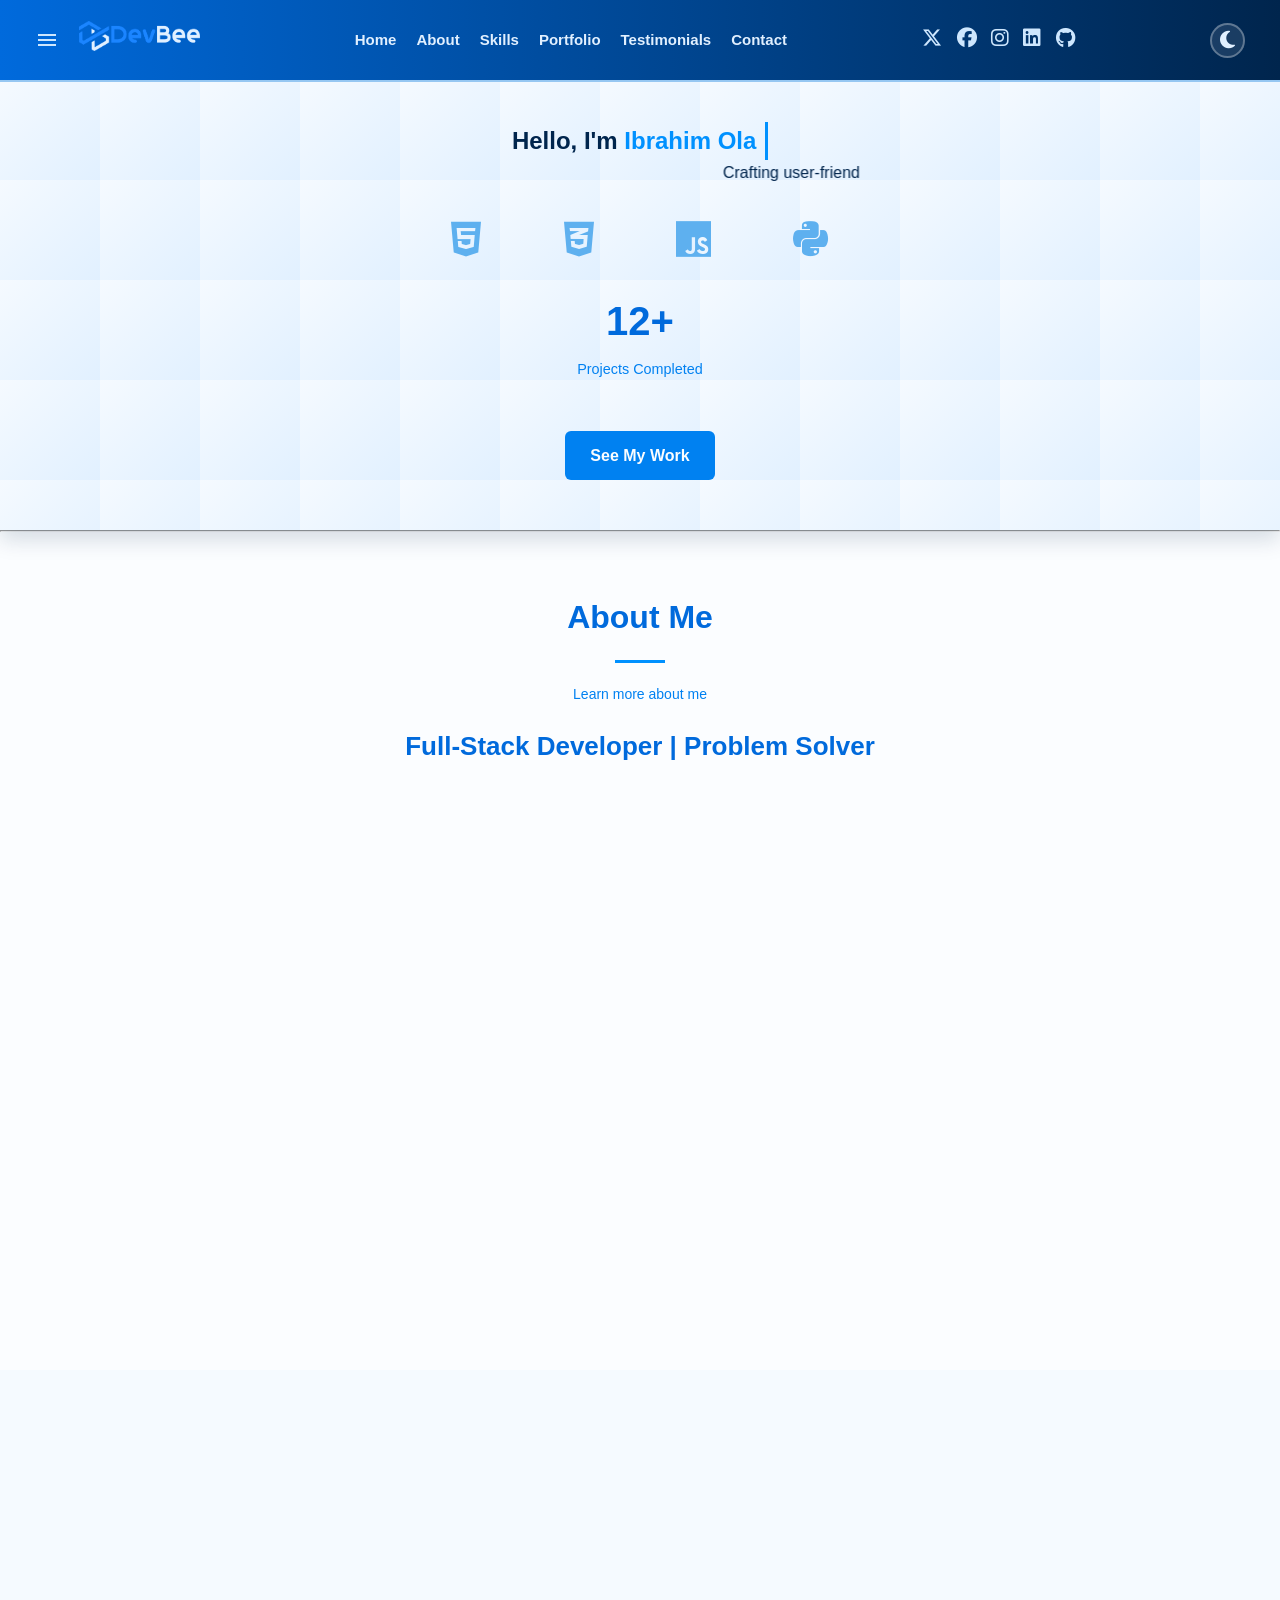
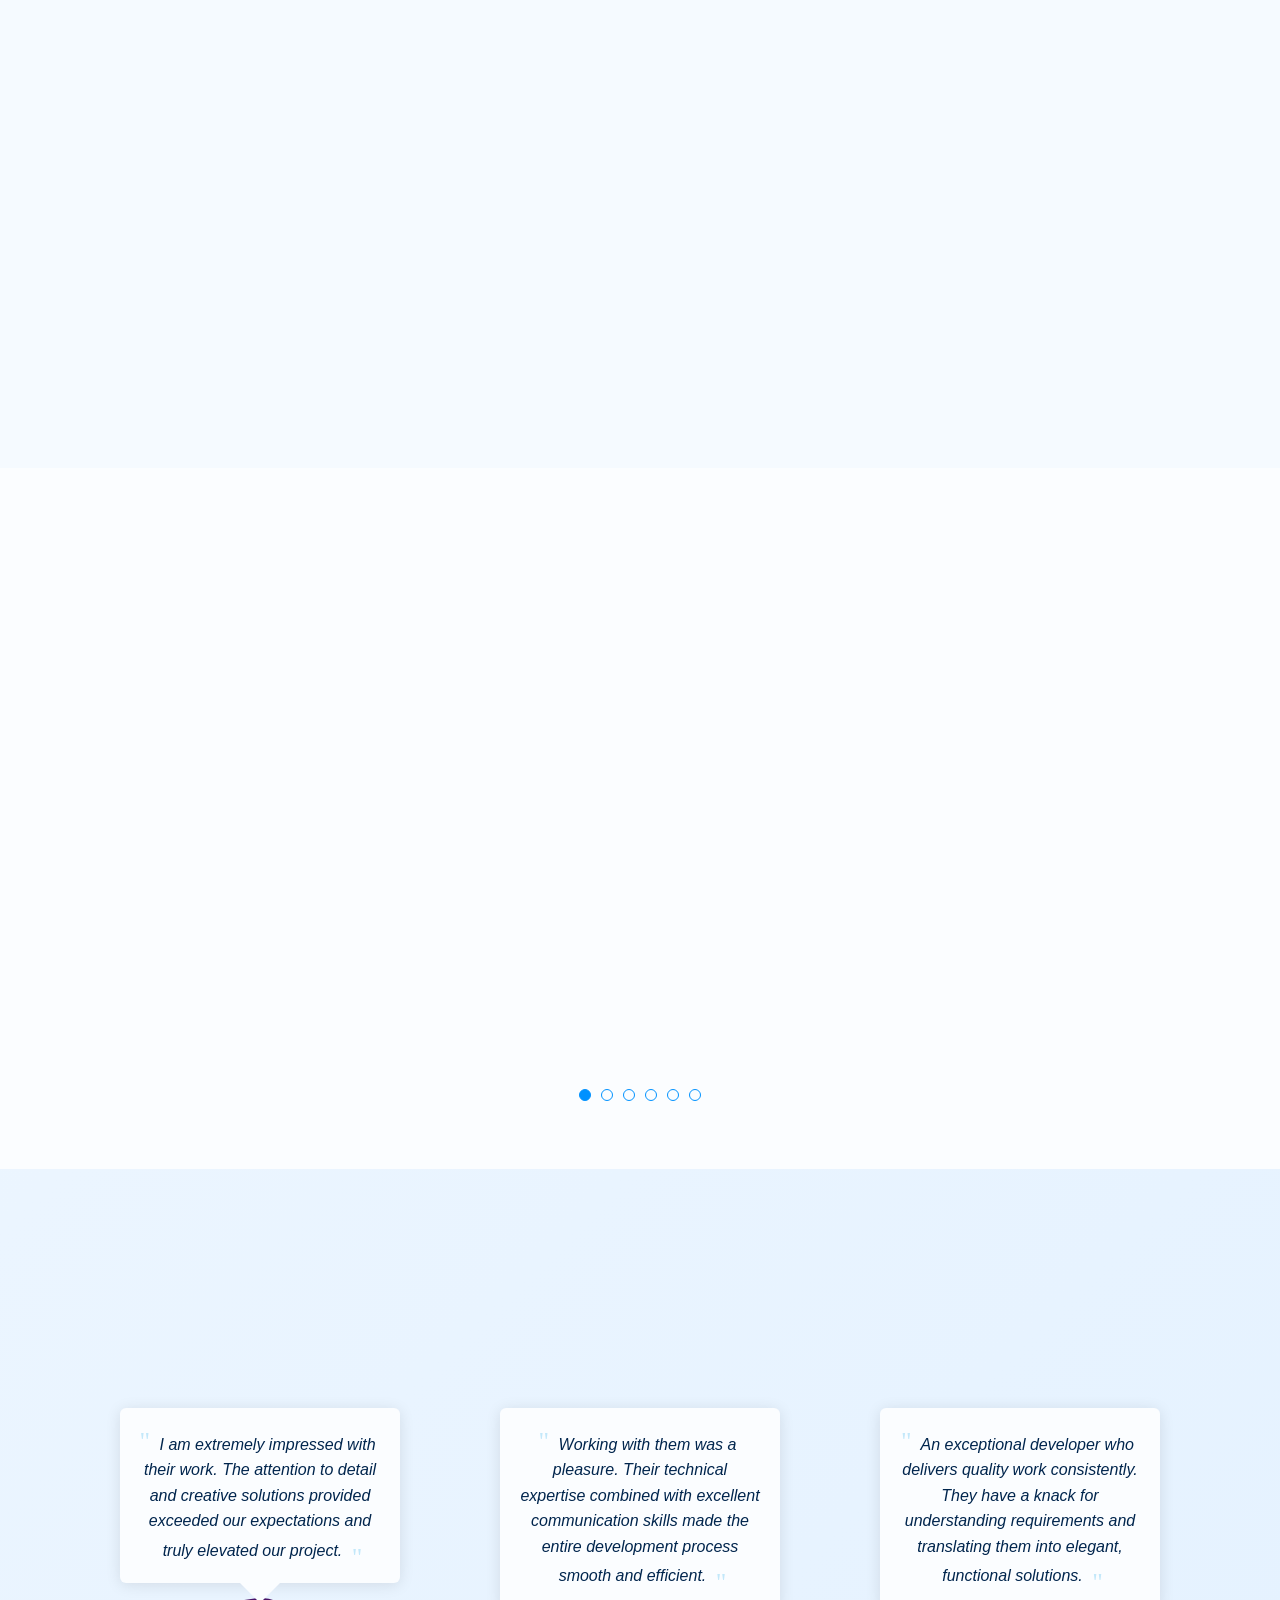
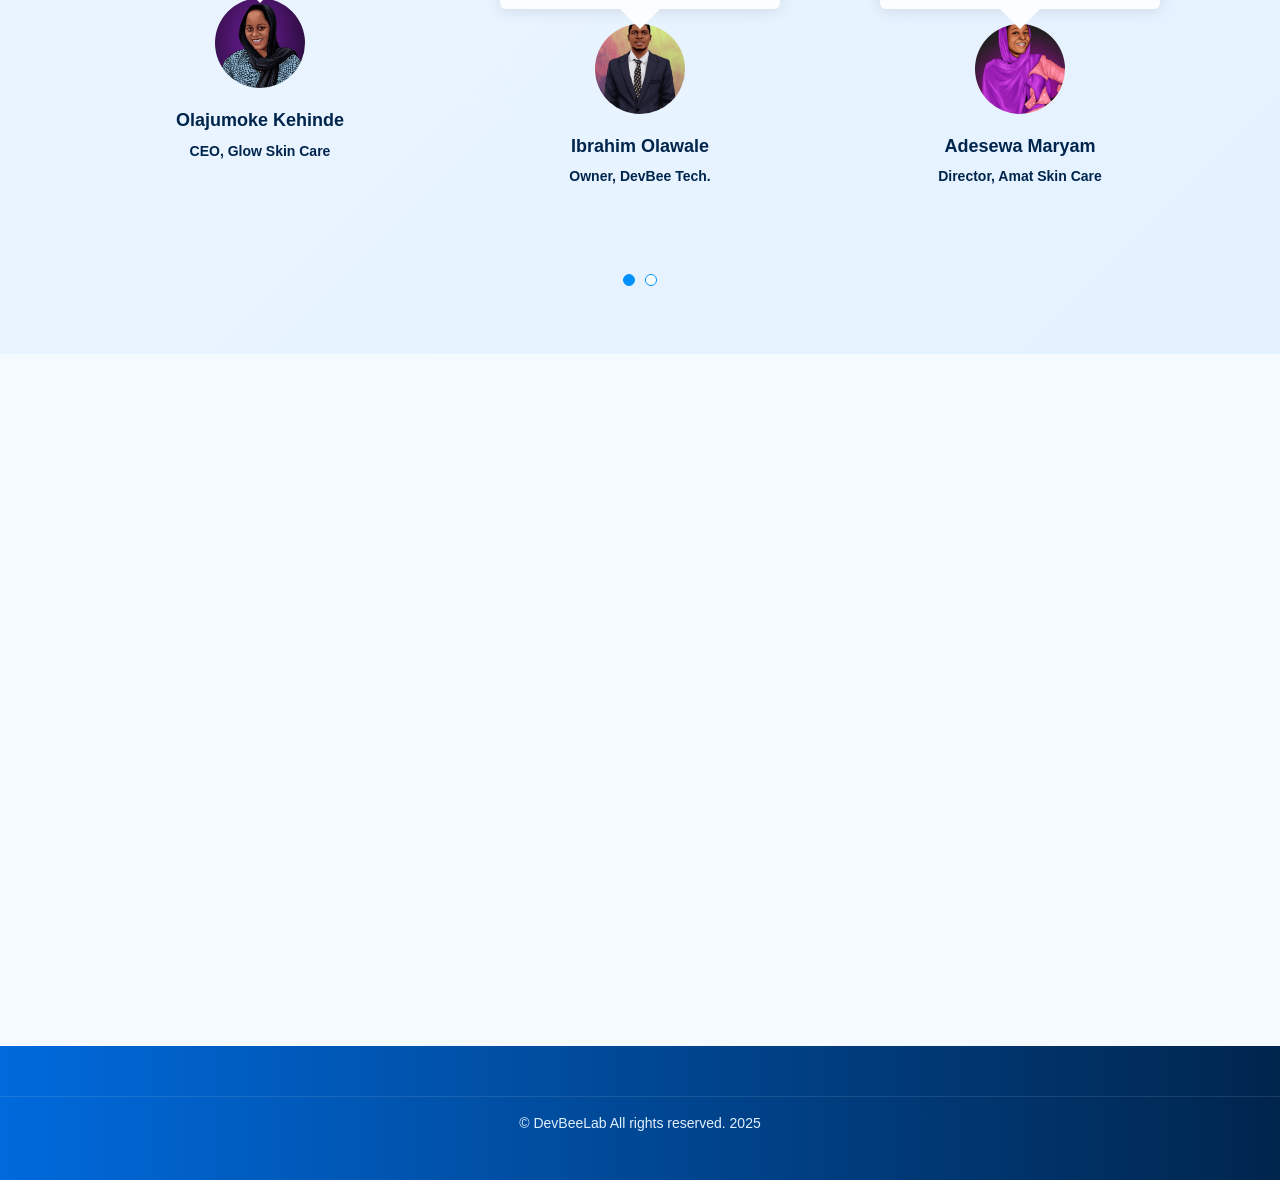
<file: index.html>
<!doctype html>
<html lang="en">
  <head>
    <title>DevBee Portfolio</title>
    <link
      rel="icon"
      type="image/png"
      href="assets/DevBee Logo.png"
      sizes="32x32"
    />
    <link
      rel="stylesheet"
      href="https://cdnjs.cloudflare.com/ajax/libs/font-awesome/6.5.1/css/all.min.css"
    />
    <link
      rel="canonical"
      href="https://devbeelab.github.io/DevBee-Portfolio/"
    />

    <meta http-equiv="Content-Type" content="text/html;charset=UTF-8" />
    <meta name="viewport" content="width=device-width, initial-scale=1.0" />
    <meta
      name="description"
      content="Ganiyu Ibrahim Olawale (DevBeeLab) - Portfolio. showcasing skills in HTML, CSS, JavaScript, Django, and Git."
    />
    <meta
      property="og:title"
      content="Ganiyu Ibrahim Olawale (DevBeeLab) - Portfolio"
    />
    <meta
      property="og:description"
      content="Ganiyu Ibrahim Olawale (DevBeeLab) - Full-Stack Developer specializing in responsive and interactive web experiences."
    />
    <meta property="og:type" content="website" />
    <meta
      property="og:image"
      content="https://devbeelab.github.io/DevBee-Portfolio/assets/profile.png"
    />
    <meta property="og:image:width" content="1200" />
    <meta property="og:image:height" content="630" />
    <meta
      property="og:url"
      content="https://devbeelab.github.io/DevBee-Portfolio/"
    />

    <link rel="stylesheet" href="styles/main.css" />
  </head>
  <body>
    <header>
      <nav>
        <div class="container">
          <span class="hamlogo">
            <button
              type="button"
              class="menu-button"
              id="menu-open-btn"
              aria-label="Open Menu"
            >
              <svg
                xmlns="http://www.w3.org/2000/svg"
                height="24"
                viewBox="0 -960 960 960"
                width="24"
              >
                <path
                  d="M120-240v-80h720v80H120Zm0-200v-80h720v80H120Zm0-200v-80h720v80H120Z"
                  fill="#cee7fe"
                />
              </svg>
            </button>

            <a href="index.html">
              <img
                src="assets/DevBee Logo 1.png"
                alt="DevBee Logo"
                class="logo-img"
              />
            </a>
          </span>

          <ul class="nav-links">
            <li class="hideOnMobile"><a href="#home">Home</a></li>
            <li class="hideOnMobile"><a href="#about">About</a></li>
            <li class="hideOnMobile"><a href="#skills">Skills</a></li>
            <li class="hideOnMobile"><a href="#portfolio">Portfolio</a></li>
            <li class="hideOnMobile">
              <a href="#testimonials">Testimonials</a>
            </li>
            <li class="hideOnMobile"><a href="#contact">Contact</a></li>
          </ul>

          <div class="nav-social">
            <a href="#" class="social-icon" aria-label="X (formerly Twitter)"
              ><i class="fa-brands fa-x-twitter"></i
            ></a>
            <a href="#" class="social-icon" aria-label="Facebook"
              ><i class="fab fa-facebook"></i
            ></a>
            <a href="#" class="social-icon" aria-label="Instagram"
              ><i class="fab fa-instagram"></i
            ></a>
            <a
              href="https://www.linkedin.com/in/ganiyu-ibrahim-99a439bb"
              target="_blank"
              class="social-icon"
              aria-label="LinkedIn"
              ><i class="fab fa-linkedin"></i
            ></a>
            <a
              href="https://github.com/DevBeeLab"
              class="social-icon"
              aria-label="GitHub"
              ><i class="fab fa-github"></i
            ></a>
          </div>
          <button
            class="theme-toggle"
            id="themeToggle"
            aria-label="Toggle dark/light mode"
          >
            <i class="fas fa-moon" style="color: var(--blue4)"></i>
          </button>
        </div>
        <ul class="sidebar" data-animation="slideRight">
          <li class="sidebar-close-item">
            <button
              type="button"
              id="menu-close-btn"
              class="menu-button-close"
              aria-label="Close Menu"
            >
              <svg
                xmlns="http://www.w3.org/2000/svg"
                height="24"
                viewBox="0 -960 960 960"
                width="24"
              >
                <path
                  d="m256-200-56-56 224-224-224-224 56-56 224 224 224-224 56 56-224 224 224 224-56 56-224-224-224 224Z"
                  fill="#cee7fe"
                />
              </svg>
            </button>
          </li>
          <a href="index.html">
            <img
              src="assets/DevBee Logo 1.png"
              alt="DevBee Logo"
              class="logo-img"
            />
          </a>
          <li class="sidebar-link">
            <a href="#home"
              ><i
                class="fa fa-home"
                style="color: #cee7fe; margin-right: 5px"
              ></i
              >Home</a
            >
          </li>
          <li class="sidebar-link">
            <a href="#about"
              ><i
                class="fa fa-user"
                style="color: #cee7fe; margin-right: 5px"
              ></i
              >About</a
            >
          </li>
          <li class="sidebar-link">
            <a href="#skills"
              ><i
                class="fa fa-code"
                style="color: #cee7fe; margin-right: 5px"
              ></i
              >Skills</a
            >
          </li>
          <li class="sidebar-link">
            <a href="#portfolio"
              ><i
                class="fa fa-briefcase"
                style="color: #cee7fe; margin-right: 5px"
              ></i
              >Portfolio</a
            >
          </li>
          <li class="sidebar-link">
            <a href="#testimonials"
              ><i
                class="fa fa-comment"
                style="color: #cee7fe; margin-right: 5px"
              ></i
              >Testimonials</a
            >
          </li>
          <li class="sidebar-link">
            <a href="#contact"
              ><i
                class="fa fa-envelope"
                style="color: #cee7fe; margin-right: 5px"
              ></i
              >Contact</a
            >
          </li>
        </ul>
      </nav>
    </header>
    <main id="home">
      <section class="hero">
        <div class="particles">
          <!-- Add 10-15 of these with different positions/sizes -->
          <div class="particle" style="--size: 3px; --x: 10%; --y: 30%"></div>
          <div class="particle" style="--size: 2px; --x: 80%; --y: 20%"></div>
          <!-- Add more particles... -->
        </div>

        <div class="intro-text">
          <h1 class="hello-text">
            Hello, I'm
            <span class="typed-text"></span>
            <span class="cursor">&nbsp;</span>
          </h1>
          <p>
            <marquee behavior="" direction="">
              Crafting user-friendly and visually appealing web experiences.
            </marquee>
          </p>

          <div class="tech-stack">
            <i class="fab fa-html5" data-tooltip="HTML5"></i>
            <i class="fab fa-css3-alt" data-tooltip="CSS3"></i>
            <i class="fab fa-js" data-tooltip="JavaScript"></i>
            <!-- <i class="fab fa-react" data-tooltip="React"></i> -->
            <i class="fab fa-python" data-tooltip="Django"></i>
            <!-- Add more icons -->
          </div>

          <div class="stats">
            <div class="stat">
              <span class="counter" data-target="12">0</span>
              <p>Projects Completed</p>
            </div>
          </div>

          <div class="cta-container">
            <a href="#portfolio" class="cta-button">See My Work</a>
          </div>
        </div>
      </section>

      <hr />

      <!-- About Section  -->
      <section id="about" class="about-section">
        <div class="section-title" data-animation="slideUp">
          <h2>About Me</h2>
          <p>Learn more about me</p>
          <h3>Full-Stack Developer | Problem Solver</h3>
        </div>

        <div class="about-container" data-animation="fadeIn">
          <p class="about-text">
            I'm a developer based in Oyo, Nigeria, building real-world web
            applications with HTML, CSS, JavaScript, Django, and Git. I hold
            FreeCodeCamp certifications in Responsive Web Design and JavaScript
            Algorithms & Data Structures, and my projects range from utility
            tools and landing page redesigns to Checkam — a full-stack personal
            finance tracker built for Nigerian users. I'm available for
            freelance work and actively growing toward a full-time software
            development role.
          </p>
          <div class="about-img" data-animation="slideRight">
            <img
              src="assets/profile.png"
              alt="DevBee Profile Picture"
              class="profile-picture"
            />
          </div>

          <div class="about-content" data-animation="slideLeft">
            <div class="about-info">
              <div class="about-info-item">
                <i class="fas fa-chevron-right"></i>
                <strong>Website:</strong>
                <span>devbeelab.vercel.app</span>
              </div>
              <div class="about-info-item">
                <i class="fas fa-chevron-right"></i>
                <strong>Phone:</strong>
                <span
                  ><a href="tel:+2348104202956" class="about-link"
                    >+234 810 420 2956</a
                  ></span
                >
              </div>
              <div class="about-info-item">
                <i class="fas fa-chevron-right"></i>
                <strong>City:</strong> <span>Oyo, Nigeria</span>
              </div>
              <div class="about-info-item">
                <i class="fas fa-chevron-right"></i>
                <strong>Email:</strong>
                <span
                  ><a href="mailto:Walexson@gmail.com" class="about-link"
                    >Walexson@gmail.com</a
                  ></span
                >
              </div>
              <div class="about-info-item">
                <i class="fas fa-chevron-right"></i>
                <strong>Freelance:</strong> <span>Available</span>
              </div>
            </div>
          </div>
        </div>
      </section>

      <!-- Skills Section  -->
      <section id="skills" class="skills-section">
        <div class="section-title" data-animation="slideUp">
          <h2>Skills</h2>
          <p>My Technical Expertise</p>
        </div>

        <div class="skills-container" data-animation="fadeIn">
          <div class="skills-content" data-animation="fadeIn">
            <p>
              I build responsive, full-stack web applications using HTML, CSS,
              JavaScript, Django, and Git — comfortable on both sides of the
              stack, from designing interfaces that work on any screen to
              building backends that handle real users and real data.
            </p>
          </div>

          <div class="skills-list" data-animation="slideUp">
            <div class="skill-item">
              <div class="skill-name">
                <i class="fab fa-html5"></i>
                <span>HTML</span>
                <span class="skill-percentage">95%</span>
              </div>
              <div class="skill-bar">
                <div class="skill-progress" style="width: 95%"></div>
              </div>
            </div>

            <div class="skill-item">
              <div class="skill-name">
                <i class="fab fa-css3-alt"></i>
                <span>CSS</span>
                <span class="skill-percentage">90%</span>
              </div>
              <div class="skill-bar">
                <div class="skill-progress" style="width: 90%"></div>
              </div>
            </div>

            <div class="skill-item">
              <div class="skill-name">
                <i class="fab fa-js-square"></i>
                <span>JavaScript</span>
                <span class="skill-percentage">90%</span>
              </div>
              <div class="skill-bar">
                <div class="skill-progress" style="width: 90%"></div>
              </div>
            </div>

            <div class="skill-item">
              <div class="skill-name">
                <i class="fab fa-react"></i>
                <span>React</span>
                <span class="skill-percentage">60%</span>
              </div>
              <div class="skill-bar">
                <div class="skill-progress" style="width: 60%"></div>
              </div>
            </div>

            <div class="skill-item">
              <div class="skill-name">
                <i class="fab fa-python"></i>
                <span>Django</span>
                <span class="skill-percentage">60%</span>
              </div>
              <div class="skill-bar">
                <div class="skill-progress" style="width: 60%"></div>
              </div>
            </div>
          </div>
        </div>
      </section>

      <!-- Portfolio Section -->
      <section id="portfolio" class="portfolio-section">
        <div class="portfolio-container">
          <div class="section-title" data-animation="slideUp">
            <h2>Portfolio</h2>
            <p>My Recent Work</p>
          </div>

          <div
            class="portfolio-carousel swiper"
            data-aos="fade-up"
            data-aos-delay="100"
          >
            <div class="swiper-wrapper">
              <div class="swiper-slide">
                <div class="portfolio-item" data-animation="fadeIn">
                  <div class="portfolio-img-container">
                    <a
                      href="https://devbee-checkam.onrender.com/"
                      target="_self"
                    >
                      <img
                        class="project-img"
                        src="assets/DevBee Checkam.png"
                        alt="DevBee Checkam"
                      />
                      <div class="project-overlay">
                        <div class="project-description">
                          <h3>DevBee Checkam</h3>
                          <p class="project-description-text">
                            A personal finance tracker built for Nigerian users.
                            Log income and expenses, set category budgets,
                            visualise your spending with charts, and export your
                            transaction history — all backed by a secure
                            multi-user Django backend.
                          </p>
                        </div>
                      </div>
                    </a>
                  </div>
                </div>
              </div>
              <div class="swiper-slide">
                <div class="portfolio-item" data-animation="fadeIn">
                  <div class="portfolio-img-container">
                    <a
                      href="https://DevBeeLab.github.io/fss-oyo-redesign/#"
                      target="_blank"
                    >
                      <img
                        class="project-img"
                        src="assets/fss-oyo.png"
                        alt="Federal School of Surveying, Oyo"
                      />
                      <div class="project-overlay">
                        <div class="project-description">
                          <h3>Federal School of Surveying, Oyo</h3>
                          <p class="project-description-text">
                            A responsive landing page for FSS Oyo, featuring
                            academic programs, admissions info, and event
                            updates.
                          </p>
                        </div>
                      </div>
                    </a>
                  </div>
                </div>
              </div>
              <div class="swiper-slide">
                <div class="portfolio-item" data-animation="fadeIn">
                  <div class="portfolio-img-container">
                    <a
                      href="projects/roman%20converter/roman-converter.html"
                      target="_self"
                    >
                      <img
                        class="project-img"
                        src="assets/DevBee Roman Converter.png"
                        alt="DevBee Roman Converter"
                      />
                      <div class="project-overlay">
                        <div class="project-description">
                          <h3>DevBee Roman Converter</h3>
                          <p class="project-description-text">
                            A responsive tool to convert between Arabic numbers
                            and Roman numerals with history tracking.
                          </p>
                        </div>
                      </div>
                    </a>
                  </div>
                </div>
              </div>
              <div class="swiper-slide">
                <div class="portfolio-item" data-animation="fadeIn">
                  <div class="portfolio-img-container">
                    <a
                      href="projects/calculator/calculator.html"
                      target="_self"
                    >
                      <img
                        class="project-img"
                        src="assets/DevBee Calculator.png"
                        alt="DevBee Calculator"
                      />
                      <div class="project-overlay">
                        <div class="project-description">
                          <h3>DevBee Calculator</h3>
                          <p class="project-description-text">
                            A responsive web calculator that performs basic
                            arithmetic operations with a clean, intuitive
                            interface.
                          </p>
                        </div>
                      </div>
                    </a>
                  </div>
                </div>
              </div>

              <div class="swiper-slide">
                <div class="portfolio-item" data-animation="fadeIn">
                  <div class="portfolio-img-container">
                    <a href="projects/counter/CounterApp.html" target="_self">
                      <img
                        class="project-img"
                        src="assets/DevBee CounterApp.png"
                        alt="DevBee Counter App"
                      />
                      <div class="project-overlay">
                        <div class="project-description">
                          <h3>DevBee Counter App</h3>
                          <p class="project-description-text">
                            A simple interactive counter tool built to
                            increment, decrement, and reset values—ideal for
                            learning state management.
                          </p>
                        </div>
                      </div>
                    </a>
                  </div>
                </div>
              </div>

              <div class="swiper-slide">
                <div class="portfolio-item" data-animation="fadeIn">
                  <div class="portfolio-img-container">
                    <a
                      href="projects/palindrome/Palindrome Checker.html"
                      target="_self"
                    >
                      <img
                        class="project-img"
                        src="assets/DevBee Palindrome Checker.png"
                        alt="DevBee Palindrome Checker"
                      />
                      <div class="project-overlay">
                        <div class="project-description">
                          <h3>DevBee Palindrome Checker</h3>
                          <p class="project-description-text">
                            A lightweight utility that checks if a given string
                            reads the same forward and backward, built with
                            input validation.
                          </p>
                        </div>
                      </div>
                    </a>
                  </div>
                </div>
              </div>
            </div>
            <div class="swiper-pagination"></div>
          </div>
        </div>
      </section>

      <!-- ======= Testimonials Section ======= -->
      <section id="testimonials" class="testimonials">
        <div class="testimonials-container">
          <div class="section-title" data-animation="slideUp">
            <h2>Testimonials</h2>
            <p>
              Here are some thoughts from clients and collaborators I've worked
              with over the years. Their feedback has been invaluable in helping
              me grow as a professional.
            </p>
          </div>

          <div
            class="testimonials-carousel swiper"
            data-aos="fade-up"
            data-aos-delay="100"
          >
            <div class="swiper-wrapper">
              <div class="swiper-slide">
                <div class="testimonial-item">
                  <p>
                    <i class="bx bxs-quote-alt-left quote-icon-left"></i>
                    I am extremely impressed with their work. The attention to
                    detail and creative solutions provided exceeded our
                    expectations and truly elevated our project.
                    <i class="bx bxs-quote-alt-right quote-icon-right"></i>
                  </p>
                  <img
                    src="assets/pic01.jpg"
                    class="testimonial-img"
                    alt="placeholder"
                  />
                  <h3>Olajumoke Kehinde</h3>
                  <h4>CEO, Glow Skin Care</h4>
                </div>
              </div>

              <div class="swiper-slide">
                <div class="testimonial-item">
                  <p>
                    <i class="bx bxs-quote-alt-left quote-icon-left"></i>
                    Working with them was a pleasure. Their technical expertise
                    combined with excellent communication skills made the entire
                    development process smooth and efficient.
                    <i class="bx bxs-quote-alt-right quote-icon-right"></i>
                  </p>
                  <img
                    src="assets/pic03.jpg"
                    class="testimonial-img"
                    alt="placeholder"
                  />
                  <h3>Ibrahim Olawale</h3>
                  <h4>Owner, DevBee Tech.</h4>
                </div>
              </div>

              <div class="swiper-slide">
                <div class="testimonial-item">
                  <p>
                    <i class="bx bxs-quote-alt-left quote-icon-left"></i>
                    An exceptional developer who delivers quality work
                    consistently. They have a knack for understanding
                    requirements and translating them into elegant, functional
                    solutions.
                    <i class="bx bxs-quote-alt-right quote-icon-right"></i>
                  </p>
                  <img
                    src="assets/pic04.jpg"
                    class="testimonial-img"
                    alt="placeholder"
                  />
                  <h3>Adesewa Maryam</h3>
                  <h4>Director, Amat Skin Care</h4>
                </div>
              </div>

              <div class="swiper-slide">
                <div class="testimonial-item">
                  <p>
                    <i class="bx bxs-quote-alt-left quote-icon-left"></i>
                    The website they built for us has significantly improved our
                    online presence and user engagement. Their expertise in
                    frontend development is truly remarkable.
                    <i class="bx bxs-quote-alt-right quote-icon-right"></i>
                  </p>
                  <img
                    src="assets/pic.jpeg"
                    class="testimonial-img"
                    alt="placeholder"
                  />
                  <h3>Anonymous</h3>
                  <h4>No_Position, BlueCo</h4>
                </div>
              </div>

              <div class="swiper-slide">
                <div class="testimonial-item">
                  <p>
                    <i class="bx bxs-quote-alt-left quote-icon-left"></i>
                    Not only did they deliver a stunning website, but they also
                    provided valuable insights on improving user experience and
                    site performance. A true professional who goes above and
                    beyond.
                    <i class="bx bxs-quote-alt-right quote-icon-right"></i>
                  </p>
                  <img
                    src="assets/pic02.jpg"
                    class="testimonial-img"
                    alt="placeholder"
                  />
                  <h3>Badirat Taiwo</h3>
                  <h4>E-commerce Manager, StyleShop</h4>
                </div>
              </div>
            </div>
            <div class="swiper-pagination"></div>
          </div>
        </div>
      </section>
      <!-- End Testimonials Section -->

      <!-- Updated Contact Section (iPortfolio style) -->
      <section id="contact" class="contact-section">
        <div class="section-title" data-animation="slideUp">
          <h2>Contact</h2>
          <p>Get In Touch With Me</p>
        </div>

        <div class="contact-container">
          <div class="contact-info" data-animation="slideRight">
            <div class="contact-address">
              <i class="fas fa-map-marker-alt"></i>
              <div>
                <h3>Location:</h3>
                <p>Oyo, Nigeria</p>
              </div>
            </div>

            <div class="contact-email">
              <i class="fas fa-envelope"></i>
              <div>
                <h3>Email:</h3>
                <p>contact@devbee.com</p>
              </div>
            </div>

            <div class="contact-phone">
              <i class="fas fa-phone-alt"></i>
              <div>
                <h3>Call:</h3>
                <p>
                  <a href="tel:+234814202956" class="about-link"
                    >+234 81 420 2956</a
                  >
                </p>
              </div>
            </div>

            <div class="contact-social">
              <a href="#" class="social-icon" aria-label="X (formerly Twitter)"
                ><i class="fa-brands fa-x-twitter"></i
              ></a>
              <a href="#" class="social-icon"
                ><i class="fab fa-facebook"></i
              ></a>
              <a href="#" class="social-icon"
                ><i class="fab fa-instagram"></i
              ></a>
              <a
                href="https://www.linkedin.com/in/ganiyu-ibrahim-99a439bb"
                class="social-icon"
                target="_blank"
                ><i class="fab fa-linkedin"></i
              ></a>
              <a href="https://github.com/DevBeeLab" class="social-icon"
                ><i class="fab fa-github"></i
              ></a>
            </div>
          </div>

          <div class="contact-form" data-animation="slideLeft">
            <form>
              <div class="form-row">
                <div class="form-group">
                  <input
                    type="text"
                    name="name"
                    class="form-control"
                    id="name"
                    placeholder="Your Name"
                    required
                  />
                </div>
                <div class="form-group">
                  <input
                    type="email"
                    class="form-control"
                    name="email"
                    id="email"
                    placeholder="Your Email"
                    required
                  />
                </div>
              </div>
              <div class="form-group">
                <input
                  type="text"
                  class="form-control"
                  name="subject"
                  id="subject"
                  placeholder="Subject"
                  required
                />
              </div>
              <div class="form-group">
                <textarea
                  class="form-control"
                  name="message"
                  rows="6"
                  placeholder="Message"
                  required
                ></textarea>
              </div>
              <div class="text-center">
                <button type="submit" class="contact-button">
                  Send Message
                </button>
              </div>
            </form>
          </div>
        </div>
      </section>
    </main>

    <footer>
      <div class="all-rights-reserved">
        <p>© DevBeeLab All rights reserved. 2025</p>
      </div>
    </footer>
    <script src="js/main.js"></script>
    <script type="application/ld+json">
      {
        "@context": "https://schema.org",
        "@type": "Person",
        "name": "Ganiyu Ibrahim Olawale",
        "alternateName": "DevBee",
        "url": "https://devbeelab.vercel.app",
        "email": "[EMAIL_ADDRESS]",
        "telephone": "+2348104202956",
        "jobTitle": "Full-Stack Developer",
        "description": "Full-Stack Developer specializing in responsive and interactive web experiences. Building with HTML, CSS, JavaScript, Django, and Git.",
        "address": {
          "@type": "PostalAddress",
          "addressLocality": "Oyo",
          "addressCountry": "Nigeria"
        },
        "sameAs": [
          "https://github.com/DevBeeLab",
          "https://www.linkedin.com/in/ganiyu-ibrahim-99a439bb"
        ],
        "knowsAbout": [
          "HTML",
          "CSS",
          "JavaScript",
          "React",
          "Django",
          "Git",
          "Responsive Web Design"
        ]
      }
    </script>
  </body>
</html>
</file>
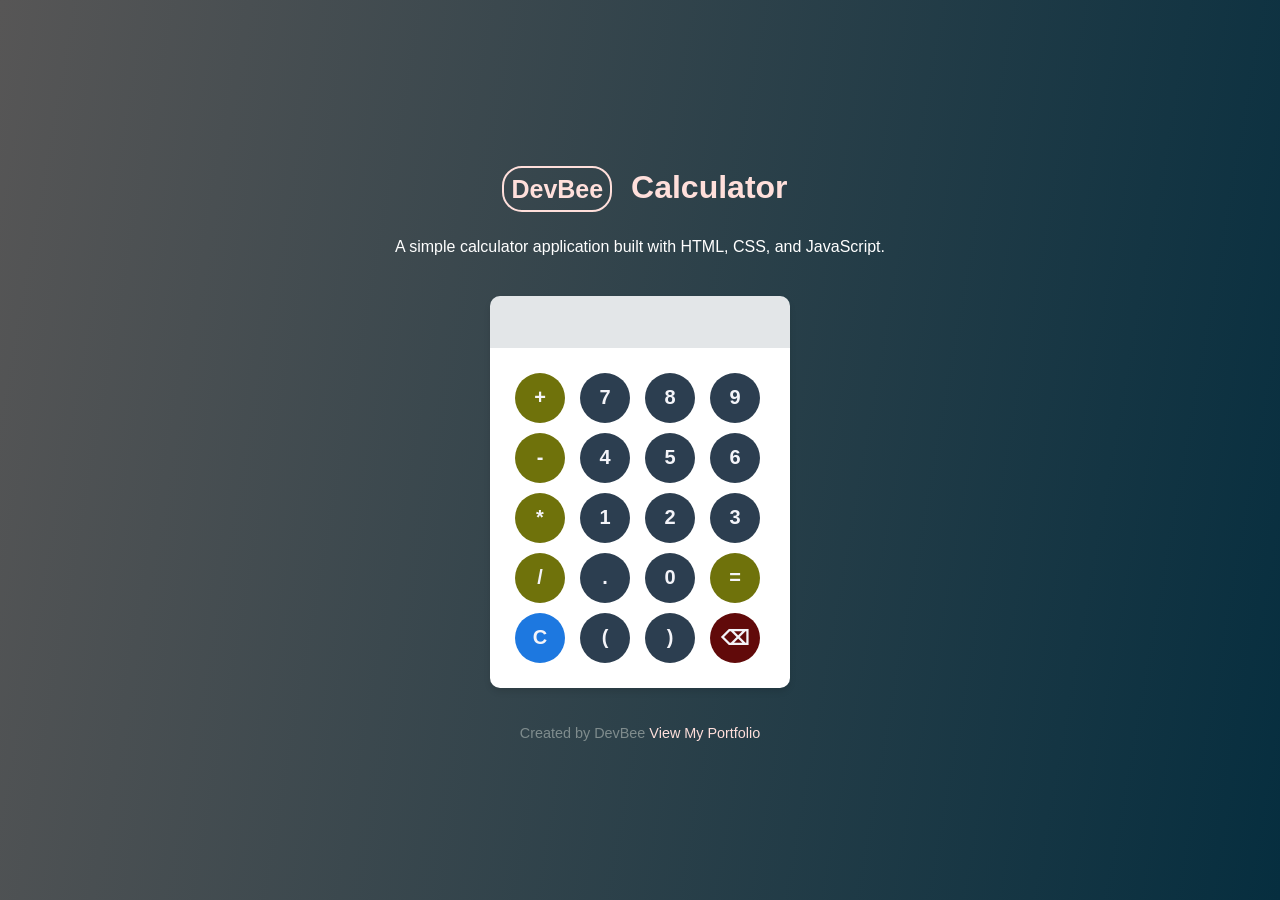
<file: projects/calculator/calculator.html>
<!DOCTYPE html>
<html lang="en">
<head>
    <meta charset="UTF-8">
    <meta name="viewport" content="width=device-width, initial-scale=1.0">
    <title>DevBee Calculator App</title>
    <link rel="stylesheet" href="calculator.css">
</head>
<body>
    <header class="header">
        <h1><a href="index.html" class="logo">DevBee</a> Calculator </h1>
        <p>A simple calculator application built with HTML, CSS, and JavaScript.</p>
      </header>
    
    <div class="calculator">
        <input id="display" readonly>
        <div id="keys">
        <button class="operator" onclick="appendToDisplay('+')">+</button>
        <button onclick="appendToDisplay('7')">7</button>
        <button onclick="appendToDisplay('8')">8</button>
        <button onclick="appendToDisplay('9')">9</button>
        <button class="operator" onclick="appendToDisplay('-')">-</button>
        <button onclick="appendToDisplay('4')">4</button>
        <button onclick="appendToDisplay('5')">5</button>
        <button onclick="appendToDisplay('6')">6</button>
        <button class="operator" onclick="appendToDisplay('*')">*</button>
        <button onclick="appendToDisplay('1')">1</button>
        <button onclick="appendToDisplay('2')">2</button>
        <button onclick="appendToDisplay('3')">3</button>
        <button class="operator" onclick="appendToDisplay('/')">/</button>
        <button onclick="appendToDisplay('.')">.</button>
        <button onclick="appendToDisplay('0')">0</button>
        <button class="operator" onclick="calculate()">=</button>
        <button class="clear" onclick="clearDisplay()">C</button>
        <button onclick="appendToDisplay('(')">(</button>
        <button onclick="appendToDisplay(')')">)</button>
        <button class="delete" onclick="deleteLast()">⌫</button>

      </div>
    </div>

     <!-- Footer -->
  <footer class="footer">
    <p>Created by DevBee <a class="view-my-p" href="https://walexsson.github.io/DevBee/">View My Portfolio</a></p>
  </footer>

  <script src="calculator.js"></script>
</body>
</html>
</file>
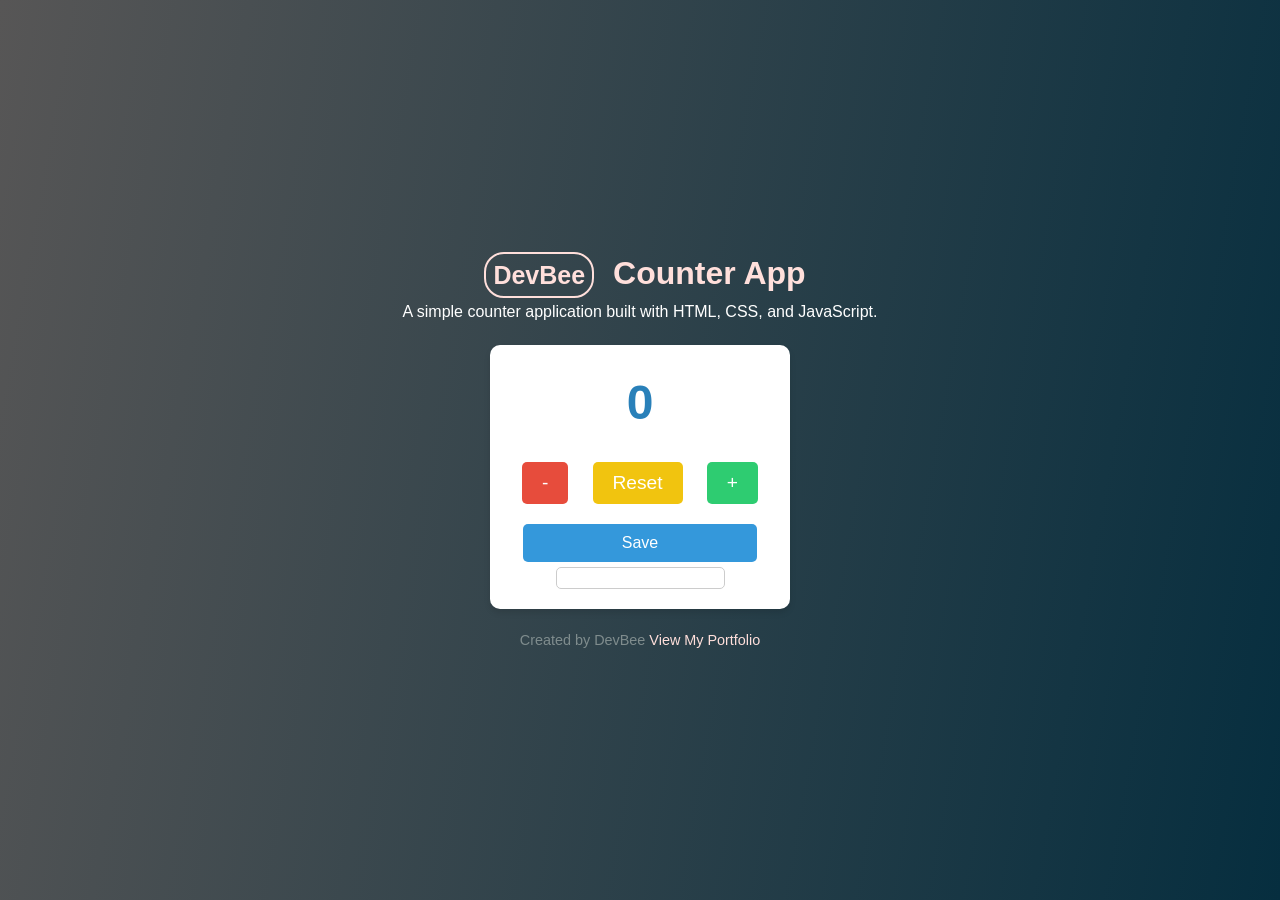
<file: projects/counter/CounterApp.html>
<!DOCTYPE html>
<html lang="en">
<head>
  <meta charset="UTF-8">
  <meta name="viewport" content="width=device-width, initial-scale=1.0">
  <title>DevBee Counter App</title>
  <link rel="stylesheet" href="CounterApp.css">
</head>
<body>
  <!-- Header -->
  <header class="header">
    <h1><a href="index.html" class="logo">DevBee</a> Counter App</h1>
    <p>A simple counter application built with HTML, CSS, and JavaScript.</p>
  </header>

  <!-- Main Content -->
  <main class="counter-container">
    <div class="counter-display">
      <span id="counter">0</span>
    </div>
    <div class="buttons">
      <button id="decrement-btn">-</button>
      <button id="reset-btn">Reset</button>
      <button id="increment-btn">+</button>
    </div>
    <div class="save-section">
      <button id="save-btn">Save</button>
      <div class="save-count" id="save-count"></div>
    </div>



  </main>

  <!-- Footer -->
  <footer class="footer">
    <p>Created by DevBee <a class="view-my-p" href="https://walexsson.github.io/DevBee/">View My Portfolio</a></p>
  </footer>

  <script src="CounterApp.js"></script>
</body>
</html>
</file>
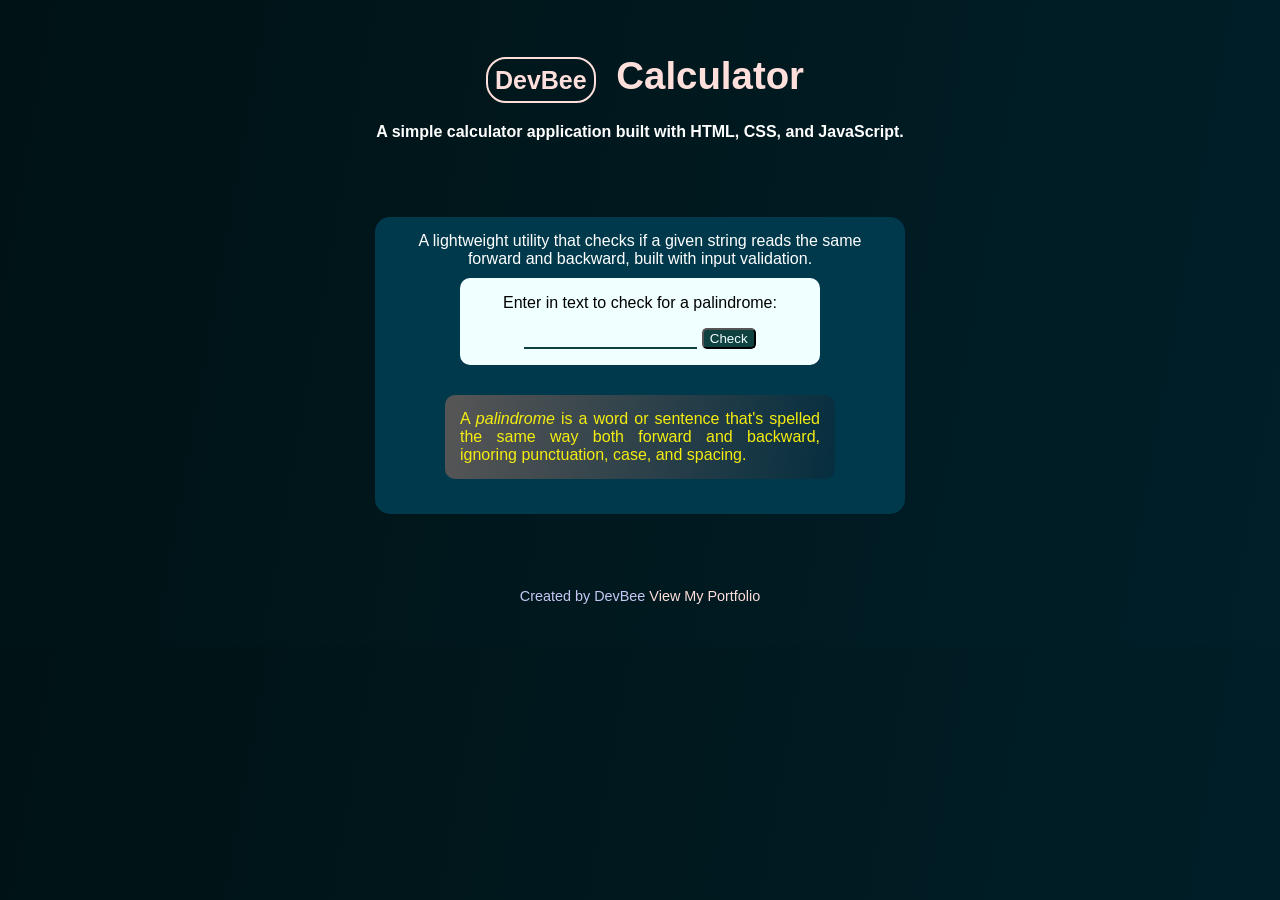
<file: projects/palindrome/Palindrome Checker.html>
<!DOCTYPE html>
<html lang="en">
<head>
    <meta charset="UTF-8">
    <meta name="viewport" content="width=device-width, initial-scale=1.0">
    <title>Document</title>
    <link rel="stylesheet" href="palindrome.css">
</head>
<body>
    <header class="header">
        <h1><a href="index.html" class="logo">DevBee</a> Calculator </h1>
        <p>A simple calculator application built with HTML, CSS, and JavaScript.</p>
      </header>
    <div class="main">
        
        <div class="description-text">A lightweight utility that checks if a given string reads the same forward and backward, built with input validation.</div>
        <div class="checker">
            <p>Enter in text to check for a palindrome:</p>
            <div class="input-group">
            <input type="text" id="text-input">
            <button id="check-btn">Check</button>
            </div>
            <p id="result"></p>
        </div>
        <div class="definition-of-palindrome">
            A <em>palindrome</em> is a word or sentence that's spelled the same way both forward and backward, ignoring punctuation, case, and spacing.
        </div>
    </div>

    <!-- Footer -->
  <footer class="footer">
    <p>Created by DevBee <a class="view-my-p" href="https://walexsson.github.io/DevBee/">View My Portfolio</a></p>
  </footer>
    <script src="palindrome.js"></script>
</body>
</html>
</file>
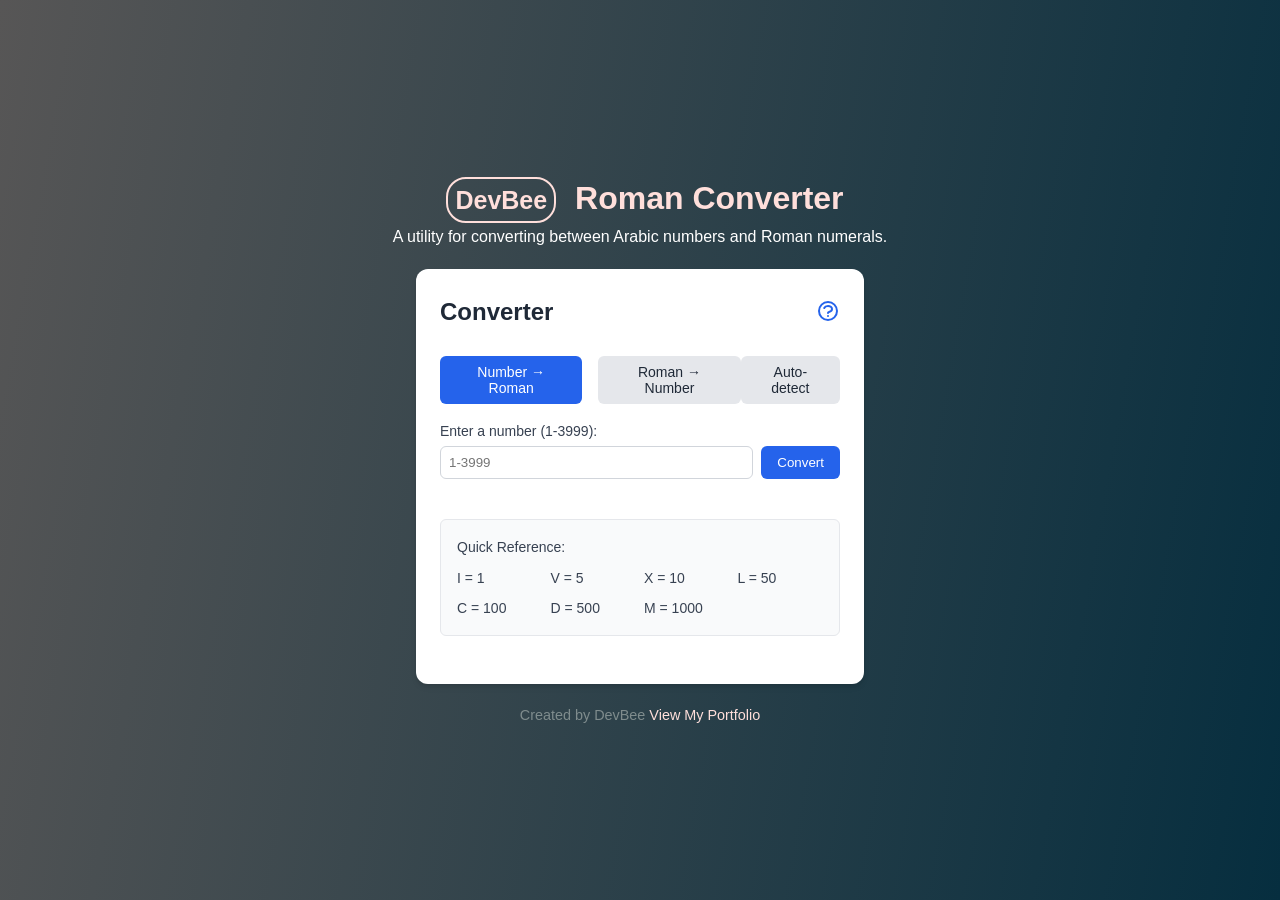
<file: projects/roman converter/roman-converter.html>
<!DOCTYPE html>
<html lang="en">
  <head>
    <meta charset="UTF-8" />
    <meta name="viewport" content="width=device-width, initial-scale=1.0" />
    <title>Roman Numeral Converter</title>
    <link rel="stylesheet" href="roman-converter.css" />
  </head>
  <body>
    <header class="page-header">
      <h1>
        <a href="../../index.html" class="logo">DevBee</a> Roman Converter
      </h1>
      <p>A utility for converting between Arabic numbers and Roman numerals.</p>
    </header>

    <div class="container">
      <div class="converter-header">
        <h2>Converter</h2>
        <button class="help-button" id="helpButton" title="Help">
          <svg
            xmlns="http://www.w3.org/2000/svg"
            fill="none"
            viewBox="0 0 24 24"
            stroke="currentColor"
          >
            <path
              stroke-linecap="round"
              stroke-linejoin="round"
              stroke-width="2"
              d="M8.228 9c.549-1.165 2.03-2 3.772-2 2.21 0 4 1.343 4 3 0 1.4-1.278 2.575-3.006 2.907-.542.104-.994.54-.994 1.093m0 3h.01M21 12a9 9 0 11-18 0 9 9 0 0118 0z"
            />
          </svg>
        </button>
      </div>

      <div class="help-panel" id="helpPanel">
        <h3>How to use:</h3>
        <ul>
          <li>
            Auto-detect mode automatically determines if you enter a number or
            Roman numeral
          </li>
          <li>
            Manual mode lets you explicitly choose which conversion direction to
            use
          </li>
          <li>
            Valid Roman numerals: I (1), V (5), X (10), L (50), C (100), D
            (500), M (1000)
          </li>
          <li>Numbers must be between 1 and 3999</li>
          <li>Your last 10 conversions are saved locally</li>
          <li>Click on any history item to load it back</li>
        </ul>
      </div>

      <div class="converter-panel">
        <div class="mode-buttons">
          <div class="direction-buttons">
            <button id="toRomanButton" class="button active">
              Number → Roman
            </button>
            <button id="toNumberButton" class="button inactive">
              Roman → Number
            </button>
          </div>
          <div>
            <button id="autoDetectButton" class="button auto-detect inactive">
              Auto-detect
            </button>
          </div>
        </div>

        <div class="input-section">
          <label id="inputLabel" class="input-label"
            >Enter a number (1-3999):</label
          >
          <div class="input-wrapper">
            <input
              id="inputField"
              class="input-field"
              type="number"
              placeholder="1-3999"
              min="1"
              max="3999"
            />
            <button id="convertButton" class="convert-button">Convert</button>
          </div>
        </div>

        <div id="errorMessage" class="error-message"></div>

        <div id="resultSection" class="result-section">
          <div class="result-header">
            <h2 id="resultLabel" class="result-label">Roman numeral:</h2>
            <button
              id="copyButton"
              class="copy-button"
              title="Copy to clipboard"
            >
              <svg
                xmlns="http://www.w3.org/2000/svg"
                fill="none"
                viewBox="0 0 24 24"
                stroke="currentColor"
              >
                <path
                  stroke-linecap="round"
                  stroke-linejoin="round"
                  stroke-width="2"
                  d="M8 16H6a2 2 0 01-2-2V6a2 2 0 012-2h8a2 2 0 012 2v2m-6 12h8a2 2 0 002-2v-8a2 2 0 00-2-2h-8a2 2 0 00-2 2v8a2 2 0 002 2z"
                />
              </svg>
            </button>
          </div>
          <div id="resultDisplay" class="result-display"></div>
        </div>
      </div>

      <div class="reference-panel">
        <h3 class="reference-title">Quick Reference:</h3>
        <div class="reference-grid">
          <div>I = 1</div>
          <div>V = 5</div>
          <div>X = 10</div>
          <div>L = 50</div>
          <div>C = 100</div>
          <div>D = 500</div>
          <div>M = 1000</div>
        </div>
      </div>

      <div id="historySection" class="history-section">
        <div class="history-header">
          <h2 class="history-title">Conversion History</h2>
          <button id="clearHistoryButton" class="clear-history-button">
            Clear History
          </button>
        </div>

        <div id="historyList" class="history-list">
          <!-- History items will be dynamically added here -->
        </div>
      </div>
    </div>

    <footer class="footer">
      <p>
        Created by DevBee
        <a class="view-my-p" href="../../index.html">View My Portfolio</a>
      </p>
    </footer>

    <script src="roman-converter.js"></script>
  </body>
</html>
</file>
<file: styles/main.css>
/* DevBee Portfolio - Radix UI Blue Theme with Enhanced Dark Mode
   Based on https://www.radix-ui.com/colors/blue palette */

* {
  margin: 0;
  padding: 0;
  box-sizing: border-box;
}

:root {
  /* Radix UI Blue palette */
  --blue1: #fbfdff;
  --blue2: #f5faff;
  --blue3: #edf6ff;
  --blue4: #e1f0ff;
  --blue5: #cee7fe;
  --blue6: #b7d9f8;
  --blue7: #96c7f2;
  --blue8: #5eb0ef;
  --blue9: #0091ff;
  --blue10: #0081f1;
  --blue11: #006adc;
  --blue12: #00254d;

  /* Text colors */
  --text-primary: var(--blue12);
  --text-secondary: var(--blue11);
  --text-light: var(--blue1);

  /* Background colors */
  --bg-primary: var(--blue1);
  --bg-secondary: var(--blue3);
  --bg-accent: var(--blue9);
  --bg-dark: var(--blue12);

  /* Border colors */
  --border-light: var(--blue6);
  --border-medium: var(--blue8);
  --border-dark: var(--blue10);

  /* Shadow colors */
  --shadow-color: rgba(0, 37, 77, 0.15);

  /* Animation duration */
  --transition-speed: 0.3s;
}

/* Dark Mode */
body.dark-mode {
  /* Radix UI Slate palette for dark mode */
  --slate1: #111113;
  --slate2: #18191b;
  --slate3: #212225;
  --slate4: #272a2d;
  --slate5: #2e3135;
  --slate6: #363a3f;
  --slate7: #43484e;
  --slate8: #5a6169;
  --slate9: #696e77;
  --slate10: #777e87;
  --slate11: #9ba1aa;
  --slate12: #e4e6eb;

  /* Radix UI Blue accents for interactive elements */
  --blue9: #3e95ff;
  --blue10: #1b85ff;
  --blue11: #0078ff;

  /* Text colors - improved readability */
  --text-primary: var(--slate12);
  --text-secondary: var(--slate11);
  --text-light: var(--slate3);

  /* Background colors */
  --bg-primary: var(--slate1);
  --bg-secondary: var(--slate3);
  --bg-accent: var(--blue9);
  --bg-dark: var(--slate3);

  /* Border colors */
  --border-light: var(--slate4);
  --border-medium: var(--slate6);
  --border-dark: var(--slate8);

  /* Shadow colors */
  --shadow-color: rgba(0, 0, 0, 0.3);

  /* Dark mode specific overrides */
  background-image: linear-gradient(135deg, var(--slate1), var(--slate3));
}

/* Base styles */
html,
body {
  width: 100%;
  max-width: 100%;
  overflow-x: hidden;
  scroll-behavior: smooth;
}

body {
  min-height: 100vh;
  background-image: linear-gradient(135deg, var(--blue2), var(--blue4));
  color: var(--text-primary);
  transition: var(--transition-speed) ease;
  font-family: "Inter", Arial, sans-serif;
  line-height: 1.6;
  margin: 0;
  padding: 0;
}

/* Header and Navigation */
header {
  position: fixed;
  background-image: linear-gradient(90deg, var(--blue11), var(--blue12));
  top: 0;
  left: 0;
  right: 0;
  width: 100vw;
  z-index: 1000;
}

body.dark-mode header {
  background-image: linear-gradient(90deg, #0f172a, #020617);
}

nav {
  width: 100vw;
  height: 80px;
}

.nav-social .social-icon i {
  color: var(--blue5);
  transition: var(--transition-speed) ease-in-out;
  margin-right: 10px;
  -webkit-transition: var(--transition-speed) ease-in-out;
  -moz-transition: var(--transition-speed) ease-in-out;
  -ms-transition: var(--transition-speed) ease-in-out;
  -o-transition: var(--transition-speed) ease-in-out;
}

.nav-social .social-icon i:hover {
  transform: translateY(-5px);
  color: var(--blue11);
  -webkit-transform: translateY(-5px);
  -moz-transform: translateY(-5px);
  -ms-transform: translateY(-5px);
  -o-transform: translateY(-5px);
}

@media screen and (max-width: 465px) {
  .nav-social {
    display: none;
  }
}

.container {
  width: 100vw;
  padding-left: 15px;
  padding-right: 15px;
  margin-left: auto;
  margin-right: auto;
  display: flex;
  justify-content: space-between;
  align-items: center;
  border-bottom: solid 2px var(--blue7);
}

body.dark-mode .container {
  border-bottom: solid 2px var(--slate6);
}

.logo-img {
  height: 30px;
  transition: transform 0.5s ease;
  margin: 20px;
  -webkit-transition: transform 0.5s ease;
  -moz-transition: transform 0.5s ease;
  -ms-transition: transform 0.5s ease;
  -o-transition: transform 0.5s ease;
}

.hamlogo {
  justify-content: space-between;
  height: 80px;
  display: flex;
  align-items: center;
}

.logo-img:hover {
  transform: scale(1.1);
  -webkit-transform: scale(1.1);
  -moz-transform: scale(1.1);
  -ms-transform: scale(1.1);
  -o-transform: scale(1.1);
}

.nav-links {
  display: flex;
}

.nav-links li {
  list-style: none;
  margin: 0 6px;
}

.nav-links a {
  position: relative;
  padding: 2px;
  color: var(--blue4);
  text-decoration: none;
  font-size: 15px;
  font-weight: bold;
  margin: 2px;
}

.nav-links a::after {
  content: "";
  position: absolute;
  left: 0;
  bottom: 0;
  height: 2px;
  width: 0;
  background: var(--blue8);
  box-shadow: 0 0 10px var(--blue7);
  transition: width 0.8s ease;
}

body.dark-mode .nav-links a::after {
  background: var(--blue9);
  box-shadow: 0 0 10px var(--blue9);
}

.nav-links a:hover::after {
  width: 100%;
}

/* Search Bar */
.searchBar {
  height: 30px;
  margin-right: 15px;
}

.search {
  background-color: transparent;
  border: var(--blue5) solid 1px;
  border-radius: 6px;
  height: 25px;
  width: 0;
  padding: 4px;
  transition: 1.5s ease;
  color: var(--blue2);
}

body.dark-mode .search {
  border: var(--slate7) solid 1px;
  color: var(--slate12);
}

::placeholder {
  color: var(--blue4);
  opacity: 1;
  font-size: 15px;
}

body.dark-mode ::placeholder {
  color: var(--slate11);
}

.btn {
  position: relative;
  background-color: var(--blue7);
  border: var(--blue5) solid 2px;
  height: 35px;
  width: 35px;
  border-radius: 50%;
  right: 18px;
}

body.dark-mode .btn {
  background-color: var(--slate7);
  border: var(--slate6) solid 2px;
}

i {
  color: var(--blue12);
  font-size: 20px;
  margin: auto;
  transition: 1.5s ease;
}

body.dark-mode i {
  color: var(--slate12);
}

/* Sidebar Navigation */
.sidebar {
  background-image: linear-gradient(
    300deg,
    rgba(0, 106, 220, 0.7),
    rgba(0, 37, 77, 0.7)
  );
  backdrop-filter: blur(10px);
  -webkit-backdrop-filter: blur(10px);
  position: fixed;
  top: 0;
  left: 0;
  width: 250px;
  height: 100vh;
  box-shadow: 5px 0 15px rgba(0, 37, 77, 0.3);
  display: none;
  flex-direction: column;
  justify-content: flex-start;
  align-items: flex-start;
}

body.dark-mode .sidebar {
  background-image: linear-gradient(
    300deg,
    rgba(30, 41, 59, 0.8),
    rgba(15, 23, 42, 0.9)
  );
  box-shadow: 5px 0 15px rgba(0, 0, 0, 0.5);
}

.sidebar li {
  list-style: none;
  margin-top: 20px;
  margin-left: 20px;
}

.sidebar a {
  color: var(--blue5);
  text-decoration: none;
  transition: color 0.3s ease;
}

.sidebar a:hover {
  color: var(--blue8);
}

body.dark-mode .sidebar a {
  color: var(--slate11);
}

body.dark-mode .sidebar a:hover {
  color: var(--blue9);
}

.sidebar-link a {
  position: relative;
  padding: 2px;
  color: var(--blue4);
  text-decoration: none;
  font-size: 15px;
  font-weight: bold;
  margin: 2px;
}

body.dark-mode .sidebar-link a {
  color: var(--slate11);
}

.sidebar-link a::after {
  content: "";
  position: absolute;
  left: 0;
  bottom: 0;
  height: 2px;
  width: 0;
  background: var(--blue8);
  box-shadow: 0 0 10px var(--blue7);
  transition: width 0.8s ease;
}

body.dark-mode .sidebar-link a::after {
  background: var(--blue9);
  box-shadow: 0 0 10px var(--blue9);
}

.sidebar-link a:hover::after {
  width: 100%;
}

.menu-button,
.menu-button-close {
  list-style: none;
  margin-left: 20px;
  background: none;
  border: none;
  cursor: pointer;
  padding: 0;
  display: flex;
  align-items: center;
}

.menu-button-close {
  margin: 0; /* Reset margin for close button inside sidebar if needed */
}

/* Hero Section */
.hero {
  margin-top: 80px;
  color: var(--text-primary);
  height: 50vh;
  display: flex;
  align-items: center;
  justify-content: center;
  text-align: center;
  box-shadow: 0 10px 20px var(--shadow-color);
  background-image: linear-gradient(135deg, var(--blue3), var(--blue5));
  transition: all 0.8s ease;
}

body.dark-mode .hero {
  background-image: linear-gradient(135deg, var(--slate3), var(--slate5));
  box-shadow: 0 10px 20px var(--shadow-color);
}

.hero-content {
  max-width: 700px;
  padding: 0 20px;
}

#animated-text {
  display: inline-block;
  white-space: nowrap;
  overflow: hidden;
  color: var(--blue11);
  animation: animated-text 4s steps(28, end) normal both;
}

body.dark-mode #animated-text {
  color: var(--blue9);
}

@keyframes animated-text {
  from {
    width: 0%;
  }
  to {
    width: 100%;
  }
}

.cta-button {
  background-color: var(--blue10);
  color: var(--blue1);
  font-weight: 600;
  padding: 12px 25px;
  text-decoration: none;
  border-radius: 6px;
  margin-top: 20px;
  display: inline-block;
  transition: all 0.3s ease;
}

.cta-button:hover {
  background-color: var(--blue11);
  box-shadow: 0 5px 15px var(--shadow-color);
  transform: translateY(-2px);
  -webkit-transform: translateY(-2px);
  -moz-transform: translateY(-2px);
  -ms-transform: translateY(-2px);
  -o-transform: translateY(-2px);
}

body.dark-mode .cta-button {
  background-color: var(--blue10);
  color: var(--slate12);
}

body.dark-mode .cta-button:hover {
  background-color: var(--blue11);
}

.profile-picture {
  width: 150px;
  border-radius: 50%;
  margin-bottom: 0 20px;
  border: 5px solid var(--blue7);
  box-shadow: 0 5px 15px var(--shadow-color);
  transition: transform 0.5s ease;
}

body.dark-mode .profile-picture {
  border: 5px solid var(--slate7);
}

.profile-picture:hover {
  transform: scale(1.05);
}

.introduction h2 {
  color: var(--blue11);
  margin-bottom: 15px;
}

body.dark-mode .introduction h2 {
  color: var(--blue9);
}

/* About Section */
.about-section {
  padding: 60px 0;
  background-color: var(--bg-primary);
  overflow: hidden;
}

body.dark-mode .about-section {
  background-color: var(--slate1);
}

.about-container {
  display: flex;
  flex-wrap: wrap;
  max-width: 1200px;
  margin: 0 auto;
  padding: 0 20px;
  align-items: center;
}

.about-container p, .skills-content p{
  font-size: 16px;
  margin-bottom: 20px;
  text-align: justify;
}

.about-container h3 {
   text-align: center;
}

.about-img {
  flex: 1;
  min-width: 300px;
  display: flex;
  justify-content: center;
  align-items: center;
  padding: 20px;
}

.about-img img {
  width: 80%;
  max-width: 300px;
  border-radius: 8px;
  box-shadow: 0 5px 15px var(--shadow-color);
  transition: transform 0.5s ease;
}

.about-img img:hover {
  transform: scale(1.03);
  -webkit-transform: scale(1.03);
  -moz-transform: scale(1.03);
  -ms-transform: scale(1.03);
  -o-transform: scale(1.03);
}

.about-content {
  flex: 2;
  min-width: 300px;
  padding: 20px;
  display: flex;
  flex-direction: column;
  justify-content: center;
}

.section-title h3 {
  font-weight: 700;
  font-size: 26px;
  color: var(--blue11);
  margin-bottom: 0;
  margin-top: 20px;
  text-align: center !important;
}
body.dark-mode .section-title h3 {
  color: var(--blue9);
} 

.about-info {
  display: grid;
  gap: 10px;
  margin: 5px 0;
  white-space: nowrap;
}

.about-info-item {
  align-items: left;
  margin-bottom: 10px;
}

.about-info-item i {
  font-size: 16px;
  margin-right: 8px;
  color: var(--blue9);
}

.about-info-item strong {
  margin-right: 5px;
  color: var(--blue11);
}

body.dark-mode .about-info-item strong {
  color: var(--blue9);
}

.about-link {
  color: inherit;
  text-decoration: none;
  transition: color 0.3s ease;
}

.about-link:hover {
  color: var(--blue11);
  text-decoration: none;
}

body.dark-mode .about-link:hover {
  color: var(--blue9);
}

/* Skills Section */
.skills-section {
  padding: 60px 0;
  background-color: var(--blue2);
}

body.dark-mode .skills-section {
  background-color: var(--slate2);
}

.skills-container {
  max-width: 1200px;
  margin: 0 auto;
  padding: 0 20px;
}

.skills-content {
  margin-bottom: 30px;
}

.skills-list {
  margin-top: 30px;
}

.skill-item {
  margin-bottom: 25px;
}

.skill-name {
  display: flex;
  justify-content: space-between;
  align-items: center;
  margin-bottom: 10px;
}

.skill-name i {
  font-size: 18px;
  color: var(--blue9);
  margin-right: 10px;
}

.skill-name span:first-of-type {
  font-weight: 600;
  color: var(--blue11);
  flex-grow: 1;
  margin-left: 5px;
}

body.dark-mode .skill-name span:first-of-type {
  color: var(--blue9);
}

.skill-percentage {
  font-weight: 600;
  color: var(--blue10);
}

body.dark-mode .skill-percentage {
  color: var(--slate11);
}

.skill-bar {
  height: 10px;
  background-color: var(--blue4);
  border-radius: 5px;
  overflow: hidden;
}

body.dark-mode .skill-bar {
  background-color: var(--slate4);
}

.skill-progress {
  height: 100%;
  background-color: var(--blue9);
  border-radius: 5px;
  width: 0; /* Will be set with JavaScript */
  transition: width 1.5s ease;
}

/* Section Titles - Common Style */
.section-title {
  text-align: center;
  padding-bottom: 30px;
}

.section-title h2 {
  font-size: 32px;
  font-weight: bold;
  position: relative;
  margin-bottom: 20px;
  padding-bottom: 20px;
  color: var(--blue11);
}

body.dark-mode .section-title h2 {
  color: var(--blue9);
}

.section-title h2::after {
  content: "";
  position: absolute;
  display: block;
  width: 50px;
  height: 3px;
  background: var(--blue9);
  bottom: 0;
  left: calc(50% - 25px);
}

.section-title p {
  margin-bottom: 0;
  font-size: 14px;
  color: var(--blue10);
  margin: 0 3rem;
}

body.dark-mode .section-title p {
  color: var(--slate11);
}

/* Contact Section */
.contact-section {
  padding: 60px 0;
  background-color: var(--blue2);
}

body.dark-mode .contact-section {
  background-color: var(--slate2);
}

.contact-container {
  max-width: 1200px;
  margin: 0 auto;
  padding: 0 20px;
  display: flex;
  flex-wrap: wrap;
  gap: 30px;
}

.contact-info {
  flex: 1;
  min-width: 300px;
}

.contact-address,
.contact-email,
.contact-phone {
  margin-bottom: 30px;
  display: flex;
  align-items: flex-start;
}

.contact-address i,
.contact-email i,
.contact-phone i {
  width: 44px;
  height: 44px;
  display: flex;
  justify-content: center;
  align-items: center;
  border-radius: 50%;
  background-color: var(--blue5);
  color: var(--blue11);
  font-size: 20px;
  margin-right: 15px;
  flex-shrink: 0;
}

body.dark-mode .contact-address i,
body.dark-mode .contact-email i,
body.dark-mode .contact-phone i {
  background-color: var(--slate4);
  color: var(--blue9);
}

.contact-address div,
.contact-email div,
.contact-phone div {
  flex: 1;
}

.contact-button {
  background-color: var(--blue10);
  color: var(--blue1);
  padding: 12px 25px;
  border: none;
  border-radius: 6px;
  cursor: pointer;
  font-weight: 600;
  transition: all 0.3s ease;
}

.contact-button:hover {
  background-color: var(--blue11);
  box-shadow: 0 5px 15px var(--shadow-color);
  transform: translateY(-2px);
}

body.dark-mode .contact-button {
  background-color: var(--blue10);
  color: var(--slate12);
}

body.dark-mode .contact-button:hover {
  background-color: var(--blue11);
}

.contact-form {
  flex: 1;
  min-width: 300px;
  background-color: var(--blue1);
  padding: 30px;
  border-radius: 8px;
  box-shadow: 0 5px 15px var(--shadow-color);
}

body.dark-mode .contact-form {
  background-color: var(--slate3);
}

.form-group {
  margin-bottom: 20px;
}

.form-control {
  width: 100%;
  padding: 12px 15px;
  border: 1px solid var(--blue6);
  border-radius: 6px;
  background-color: var(--blue2);
  color: var(--text-primary);
  transition: border-color 0.3s ease;
  font-family: inherit;
}

body.dark-mode .form-control {
  background-color: var(--slate2);
  border: 1px solid var(--slate5);
  color: var(--slate12);
}

.form-control:focus {
  outline: none;
  border-color: var(--blue9);
}

textarea.form-control {
  resize: vertical;
}

/* Footer */
footer {
  background-color: var(--blue12);
  color: var(--blue3);
  padding: 40px 0 20px;
  text-align: center;
}

body.dark-mode footer {
  background-color: var(--slate2);
  color: var(--slate11);
}

.all-rights-reserved {
  margin-top: 20px;
  border-top: 1px solid rgba(255, 255, 255, 0.1);
  padding-top: 20px;
  font-size: 14px;
}

/* Scroll Top Button - If you decide to add one */
.back-to-top {
  position: fixed;
  visibility: hidden;
  opacity: 0;
  right: 15px;
  bottom: 15px;
  z-index: 996;
  background: var(--blue9);
  width: 40px;
  height: 40px;
  border-radius: 50px;
  transition: all 0.4s;
}

.back-to-top i {
  font-size: 24px;
  color: #fff;
  line-height: 0;
}

.back-to-top:hover {
  background: var(--blue11);
  color: #fff;
}

.back-to-top.active {
  visibility: visible;
  opacity: 1;
}

/* ===== Welcome Section Enhancements ===== */
/* 1. Tech Stack Icons */
.tech-stack {
  display: flex;
  justify-content: center;
  gap: 20px;
  margin: 25px 0;
  flex-wrap: wrap;
}

.tech-stack i {
  font-size: 2.5rem;
  color: var(--blue8);
  transition: all 0.3s ease;
  position: relative;
}

.tech-stack i:hover {
  color: var(--blue11);
  transform: translateY(-5px);
}

.tech-stack i::after {
  content: attr(data-tooltip);
  position: absolute;
  bottom: -30px;
  left: 50%;
  transform: translateX(-50%);
  background: var(--blue12);
  color: white;
  padding: 3px 10px;
  border-radius: 4px;
  font-size: 0.8rem;
  font-family: "Inter", sans-serif;
  opacity: 0;
  transition: opacity 0.3s ease;
}

.tech-stack i:hover::after {
  opacity: 1;
}

/* 2. Typing Animation */
.typed-text {
  color: var(--blue9);
  font-weight: bold;
}

.cursor {
  display: inline-block;
  width: 3px;
  background-color: var(--blue9);
  margin-left: 2px;
  animation: blink 1s infinite;
}

@keyframes blink {
  0%,
  100% {
    opacity: 1;
  }
  50% {
    opacity: 0;
  }
}

/* 3. Interactive Particles */
.particles {
  position: absolute;
  top: 0;
  left: 0;
  width: 100%;
  height: 100%;
  overflow: hidden;
  z-index: -1;
}

.particle {
  position: absolute;
  background-color: var(--blue7);
  border-radius: 50%;
  opacity: 0.3;
  width: var(--size);
  height: var(--size);
  top: var(--y);
  left: var(--x);
  animation: float 15s infinite linear;
}

@keyframes float {
  0% {
    transform: translateY(0) translateX(0);
  }
  50% {
    transform: translateY(-50px) translateX(20px);
  }
  100% {
    transform: translateY(0) translateX(0);
  }
}

/* 4. Project Counter */
.stats {
  display: flex;
  justify-content: center;
  gap: 30px;
  margin: 30px 0;
}

.stat {
  text-align: center;
}

.counter {
  font-size: 2.5rem;
  font-weight: bold;
  color: var(--blue11);
  display: inline-block;
}

.stat p {
  margin-top: 5px;
  color: var(--blue10);
  font-size: 0.9rem;
}

/* 5. 3D Profile Picture */
.profile-container {
  position: relative;
  display: inline-block;
}

.profile-picture {
  transition:
    transform 0.5s ease,
    box-shadow 0.5s ease;
  transform-style: preserve-3d;
}

.profile-picture:hover {
  transform: perspective(1000px) rotateY(15deg) scale(1.05);
  box-shadow: 0 10px 30px rgba(0, 106, 220, 0.3);
}

.availability-badge {
  position: absolute;
  bottom: 10px;
  right: -10px;
  background: var(--blue9);
  color: white;
  padding: 5px 10px;
  border-radius: 20px;
  font-size: 0.8rem;
  font-weight: bold;
  animation: pulse 2s infinite;
}

@keyframes pulse {
  0% {
    transform: scale(1);
  }
  50% {
    transform: scale(1.05);
  }
  100% {
    transform: scale(1);
  }
}

/* 6. Gradient Animated Border */
.hero {
  position: relative;
}

.hero::before {
  content: "";
  position: absolute;
  inset: 0;
  z-index: -1;

  border: 3px solid transparent;
  background: linear-gradient(45deg, var(--blue8), var(--blue11)) border-box;
  background-size: 200% 200%;

  animation: borderAnimation 8s linear infinite;
  -webkit-animation: borderAnimation 8s linear infinite;
}

@keyframes borderAnimation {
  0% {
    background-position: 0% 50%;
  }
  50% {
    background-position: 100% 50%;
  }
  100% {
    background-position: 0% 50%;
  }
}

/* 7. CTA Micro-interactions */
.cta-button {
  position: relative;
  overflow: hidden;
  z-index: 1;
}

.cta-button::after {
  content: "";
  position: absolute;
  width: 100%;
  height: 100%;
  top: 0;
  left: -100%;
  background: linear-gradient(
    90deg,
    transparent,
    rgba(255, 255, 255, 0.2),
    transparent
  );
  transition: 0.5s;
  z-index: -1;
}

.cta-button:hover::after {
  left: 100%;
}

/* 8. Responsive Layout */
.hero-content {
  display: flex;
  flex-direction: column;
  align-items: center;
  text-align: center;
}

@media (min-width: 768px) {
  .hero-content {
    flex-direction: row;
    justify-content: center;
    gap: 50px;
    text-align: left;
    align-items: center;
  }

  .profile-container {
    flex-shrink: 0;
  }
}

/* 9. Theme Switcher */
.theme-toggle {
  width: 35px;
  height: 35px;
  border-radius: 50%;
  border: 2px solid rgba(255, 255, 255, 0.3);
  background: rgba(248, 248, 248, 0.1);
  font-size: 1.125rem;
  margin-right: 20px;
  cursor: pointer;
  display: flex;
  align-items: center;
  justify-content: center;
  transition: all 0.3s ease;
}

.theme-toggle:hover {
  background: rgba(255, 255, 255, 0.2);
  border-color: rgba(255, 255, 255, 0.5);
  transform: rotate(15deg);
}

body.dark-mode .theme-toggle i::before {
  content: "\f185"; /* sun icon */
}

/* 10. Animated Background Pattern */
.hero {
  background-image:
    linear-gradient(135deg, var(--blue2), var(--blue4)),
    url('data:image/svg+xml;utf8,<svg viewBox="0 0 100 100" xmlns="http://www.w3.org/2000/svg"><circle cx="25" cy="25" r="1" fill="%23b7d9f8" opacity="0.2"/><circle cx="75" cy="25" r="1" fill="%23b7d9f8" opacity="0.2"/><circle cx="50" cy="50" r="1" fill="%23b7d9f8" opacity="0.2"/><circle cx="25" cy="75" r="1" fill="%23b7d9f8" opacity="0.2"/><circle cx="75" cy="75" r="1" fill="%23b7d9f8" opacity="0.2"/></svg>');
  background-size: 100px 100px;
  animation: animatedBackground 20s linear infinite;
}

@keyframes animatedBackground {
  from {
    background-position: 0 0;
  }
  to {
    background-position: 100px 100px;
  }
}

/* Testimonials Section */
.testimonials-container {
  width: 100%;
  max-width: 1140px;
  margin-right: auto;
  margin-left: auto;
}

.testimonials {
  padding: 60px 0;
  background: var(--bg-color);
}

.testimonials .testimonials-carousel {
  overflow: hidden;
  position: relative;
}

.testimonial-item {
  box-sizing: content-box;
  min-height: 320px;
  text-align: center;
  padding: 20px;
}

.testimonial-img {
  width: 90px;
  height: 90px;
  border-radius: 50%;
  margin: 0 auto;
  object-fit: cover;
}

.testimonial-item h3 {
  font-size: 18px;
  font-weight: bold;
  margin: 10px 0 5px 0;
  color: var(--secondary-color);
}

.testimonial-item h4 {
  font-size: 14px;
  color: var(--light-text-color);
  margin: 0;
}

.quote-icon-left,
.quote-icon-right {
  color: #c3e8fa;
  font-size: 26px;
}

.quote-icon-left {
  display: inline-block;
  left: -5px;
  position: relative;
}

.quote-icon-right {
  display: inline-block;
  right: -5px;
  position: relative;
  top: 10px;
}

.testimonial-item p {
  font-style: italic;
  margin: 0 15px 15px 15px;
  padding: 20px;
  background: var(--bg-primary);
  position: relative;
  border-radius: 6px;
  box-shadow: 0px 2px 15px rgba(0, 0, 0, 0.1);
  -webkit-border-radius: 6px;
  -moz-border-radius: 6px;
  -ms-border-radius: 6px;
  -o-border-radius: 6px;
}

.testimonial-item p::after {
  content: "";
  width: 0;
  height: 0;
  border-top: 20px solid var(--bg-primary);
  border-right: 20px solid transparent;
  border-left: 20px solid transparent;
  position: absolute;
  bottom: -20px;
  left: calc(50% - 20px);
}

/* Swiper Styles */
.swiper {
  margin-left: auto;
  margin-right: auto;
  position: relative;
  overflow: hidden;
  list-style: none;
  padding: 0;
  z-index: 1;
}

.swiper-wrapper {
  position: relative;
  width: 100%;
  height: 100%;
  z-index: 1;
  display: flex;
  transition-property: transform;
  box-sizing: content-box;
  transition: transform 0.6s ease;
}

.swiper-slide {
  flex-shrink: 0;
  width: 33.333%;
  height: 100%;
  position: relative;
  transition-property: transform;
}

.swiper-pagination {
  margin-top: 20px;
  position: relative;
  text-align: center;
  transition: 300ms opacity;
  transform: translate3d(0, 0, 0);
  z-index: 10;
}

.swiper-pagination-bullet {
  width: 12px;
  height: 12px;
  display: inline-block;
  border-radius: 50%;
  background-color: red;
  opacity: 1;
  border: 1px solid var(--primary-color);
  margin: 0 5px;
  cursor: pointer;
}

.swiper-pagination-bullet-active {
  background-color: var(--primary-color);
}

/* AOS Animation */
[data-aos] {
  opacity: 0;
  transition-property: opacity, transform;
  transition-duration: 1000ms;
  transition-timing-function: ease-in-out;
}

[data-aos="fade-up"] {
  transform: translateY(100px);
}

[data-aos].aos-animate {
  opacity: 1;
  transform: translateY(0);
}

/* Quote Icons Styles */
.quote-icon-left:before,
.quote-icon-right:before {
  content: '"';
  font-size: 26px;
  font-family: serif;
}

.bx {
  font-weight: normal;
  font-style: normal;
  line-height: 1;
  display: inline-block;
}

/* Responsive Breakpoints */
@media (min-width: 768px) {
  .testimonials-container {
    max-width: 720px;
  }
  #testimonials .swiper-slide {
    width: calc(50% - 20px);
  }
}

@media (min-width: 1200px) {
  .testimonials-container {
    max-width: 1140px;
  }
  #testimonials .swiper-slide {
    width: calc(33.333% - 20px);
  }
}

/* Portfolio Section Styles */
.portfolio-section {
  padding: 60px 0;
  background-color: var(--bg-primary);
  transition: var(--transition-speed) ease;
}

.portfolio-container {
  width: 100%;
  max-width: 1140px;
  margin: 0 auto;
  padding: 0 15px;
}

.portfolio-item {
  background: var(--bg-primary);
  border-radius: 8px;
  overflow: hidden;
  box-shadow: 0 5px 15px var(--shadow-color);
  transition:
    transform 0.3s ease,
    box-shadow 0.3s ease;
  max-width: 300px;
  width: 100%;
  margin: 0 auto;
}

.portfolio-item:hover {
  transform: translateY(-5px);
  box-shadow: 0 10px 20px var(--shadow-color);
}

.portfolio-img-container {
  position: relative;
  overflow: hidden;
  height: 100%;
}

.portfolio-img-container img {
  width: 100%;
  height: 100%;
  object-fit: cover;
  display: block;
  transition: transform 0.5s ease;
  -webkit-transition: transform 0.5s ease;
  -moz-transition: transform 0.5s ease;
  -ms-transition: transform 0.5s ease;
  -o-transition: transform 0.5s ease;
}

.project-overlay {
  position: absolute;
  top: 0;
  left: 0;
  width: 100%;
  height: 100%;
  background: #edf6ff70;
  display: flex;
  align-items: center;
  justify-content: center;
  opacity: 0;
  transition: opacity 0.3s ease;
  -webkit-transition: opacity 0.3s ease;
  -moz-transition: opacity 0.3s ease;
  -ms-transition: opacity 0.3s ease;
  -o-transition: opacity 0.3s ease;
  backdrop-filter: blur(0);
  -webkit-backdrop-filter: blur(0);
}

body.dark-mode .project-overlay {
  background: #01172f9a;
}

.project-description {
  padding: 20px;
  text-align: center;
  transform: translateY(20px);
  transition: transform 0.3s ease;
  -webkit-transform: translateY(20px);
  -moz-transform: translateY(20px);
  -ms-transform: translateY(20px);
  -o-transform: translateY(20px);
  -webkit-transition: transform 0.3s ease;
  -moz-transition: transform 0.3s ease;
  -ms-transition: transform 0.3s ease;
  -o-transition: transform 0.3s ease;
}

.portfolio-img-container:hover .project-description {
  transform: translateY(0);
  -webkit-transform: translateY(0);
  -moz-transform: translateY(0);
  -ms-transform: translateY(0);
  -o-transform: translateY(0);
}

.project-description h3 {
  margin: 0 0 10px;
  font-size: 18px;
  font-weight: 700;
  color: var(--blue12);
}

.project-description-text {
  font-size: 14px;
  line-height: 1.5;
  margin: 0;
  color: var(--blue12);
}

.portfolio-img-container:hover .project-img {
  filter: blur(5px);
}

.portfolio-img-container:hover .project-overlay {
  opacity: 1;
  backdrop-filter: blur(5px);
  -webkit-backdrop-filter: blur(5px);
}

body.dark-mode .project-description h3 {
  color: var(--blue1);
}

body.dark-mode .project-description-text {
  color: var(--blue1);
}

@keyframes fadeIn {
  to {
    opacity: 1;
  }
}

@keyframes slideUp {
  to {
    opacity: 1;
    transform: translateY(0);
    -webkit-transform: translateY(0);
    -moz-transform: translateY(0);
    -ms-transform: translateY(0);
    -o-transform: translateY(0);
  }
}

/* Swiper Styles for Portfolio */
.swiper {
  margin-left: auto;
  margin-right: auto;
  position: relative;
  overflow: hidden;
  list-style: none;
  padding: 0;
  z-index: 1;
}

.swiper-wrapper {
  position: relative;
  width: 100%;
  height: 100%;
  z-index: 1;
  display: flex;
  transition-property: transform;
  box-sizing: content-box;
  transition: transform 0.6s ease;
  -webkit-transition: transform 0.6s ease;
  -moz-transition: transform 0.6s ease;
  -ms-transition: transform 0.6s ease;
  -o-transition: transform 0.6s ease;
}

.swiper-slide {
  flex-shrink: 0;
  width: 33.333%;
  height: 100%;
  position: relative;
  transition-property: transform;
  padding: 15px;
  box-sizing: border-box;
}

.swiper-pagination {
  margin-top: 20px;
  position: relative;
  text-align: center;
  transition: 300ms opacity;
  transform: translate3d(0, 0, 0);
  z-index: 10;
  -webkit-transition: 300ms opacity;
  -moz-transition: 300ms opacity;
  -ms-transition: 300ms opacity;
  -o-transition: 300ms opacity;
  -webkit-transform: translate3d(0, 0, 0);
  -moz-transform: translate3d(0, 0, 0);
  -ms-transform: translate3d(0, 0, 0);
  -o-transform: translate3d(0, 0, 0);
}

.swiper-pagination-bullet {
  width: 12px;
  height: 12px;
  display: inline-block;
  border-radius: 50%;
  background-color: var(--bg-primary);
  opacity: 1;
  border: 1px solid var(--blue9);
  margin: 0 5px;
  cursor: pointer;
}

.swiper-pagination-bullet-active {
  background-color: var(--blue9);
}

/* Responsive adjustments */
@media screen and (max-width: 992px) {
  .portfolio-grid {
    grid-template-columns: repeat(2, 1fr);
  }
  .swiper-slide {
    width: 50%;
  }
}

@media screen and (max-width: 576px) {
  .portfolio-grid {
    grid-template-columns: 1fr;
  }
  .swiper-slide {
    width: 100%;
  }
}
/* flex-grow: 1;
} */

.contact-address h3,
.contact-email h3,
.contact-phone h3 {
  font-size: 18px;
  color: var(--blue11);
  margin-bottom: 5px;
}

body.dark-mode .contact-address h3,
body.dark-mode .contact-email h3,
body.dark-mode .contact-phone h3 {
  color: var(--blue9);
}

.contact-address p,
.contact-email p,
.contact-phone p {
  font-size: 16px;
  color: var(--text-primary);
}

.contact-social {
  display: flex;
  margin-top: 40px;
}

.contact-social .social-icon {
  width: 36px;
  height: 36px;
  background-color: var(--blue5);
  border-radius: 50%;
  display: flex;
  justify-content: center;
  align-items: center;
  margin-right: 10px;
  transition: all 0.3s ease;
  text-decoration: none;
}

body.dark-mode .contact-social .social-icon {
  background-color: var(--slate4);
}

.contact-social .social-icon:hover {
  background-color: var(--blue9);
}

.contact-social .social-icon i {
  color: var(--blue11);
  font-size: 16px;
  transition: all 0.3s ease;
}

body.dark-mode .contact-social .social-icon i {
  color: var(--blue9);
}

.contact-social .social-icon:hover i {
  color: var(--blue1);
}

body.dark-mode .contact-social .social-icon:hover i {
  color: var(--slate12);
}

.contact-form {
  flex: 2;
  min-width: 400px;
}

.form-row {
  display: flex;
  gap: 20px;
  margin-bottom: 20px;
}

.form-group {
  margin-bottom: 20px;
  width: 100%;
}

.form-control {
  width: 100%;
  padding: 12px 15px;
  border: 1px solid var(--blue5);
  border-radius: 5px;
  background-color: var(--blue1);
  color: var(--text-primary);
  transition: all 0.3s ease;
}

body.dark-mode .form-control {
  border: 1px solid var(--slate5);
  background-color: var(--slate3);
  color: var(--slate12);
}

.form-control:focus {
  border-color: var(--blue9);
  outline: none;
  box-shadow: 0 0 8px rgba(0, 145, 255, 0.2);
}

body.dark-mode .form-control:focus {
  border-color: var(--blue9);
  box-shadow: 0 0 8px rgba(62, 149, 255, 0.3);
}

textarea.form-control {
  height: 160px;
  resize: none;
}

.contact-button {
  background-color: var(--blue10);
  color: var(--blue1);
  font-weight: 600;
  padding: 12px 25px;
  text-decoration: none;
  border-radius: 6px;
  border: none;
  cursor: pointer;
  transition: all 0.3s ease;
}

.contact-button:hover {
  background-color: var(--blue11);
  box-shadow: 0 5px 15px var(--shadow-color);
  transform: translateY(-2px);
}

body.dark-mode .contact-button {
  background-color: var(--blue10);
}

body.dark-mode .contact-button:hover {
  background-color: var(--blue11);
  box-shadow: 0 5px 15px rgba(0, 0, 0, 0.3);
}

/* Footer */
footer {
  background-image: linear-gradient(90deg, var(--blue11), var(--blue12));
  color: var(--blue4);
  width: 100%;
  text-align: center;
  padding: 30px 0;
}

body.dark-mode footer {
  background-image: linear-gradient(90deg, #0f172a, #020617);
  color: var(--slate11);
}

.footer-social {
  margin-bottom: 20px;
}

.footer-social .social-icon {
  width: 36px;
  height: 36px;
  background-color: var(--blue11);
  border-radius: 50%;
  text-decoration: none;
  display: inline-flex;
  justify-content: center;
  align-items: center;
  margin: 0 5px;
  transition: all 0.3s ease;
}

body.dark-mode .footer-social .social-icon {
  background-color: var(--slate6);
}

.footer-social .social-icon:hover {
  background-color: var(--blue9);
}

.footer-social .social-icon i {
  color: var(--blue1);
  font-size: 16px;
}

body.dark-mode .footer-social .social-icon i {
  color: var(--slate12);
}

.all-rights-reserved {
  padding: 15px 0;
}

/* Animations */
@keyframes fadeIn {
  from {
    opacity: 0;
  }
  to {
    opacity: 1;
  }
}

@keyframes slideUp {
  from {
    opacity: 0;
    transform: translateY(30px);
  }
  to {
    opacity: 1;
    transform: translateY(0);
  }
}

@keyframes slideRight {
  from {
    opacity: 0;
    transform: translateX(-30px);
  }
  to {
    opacity: 1;
    transform: translateX(0);
  }
}

@keyframes zoomIn {
  from {
    opacity: 0;
    transform: scale(0.9);
  }
  to {
    opacity: 1;
    transform: scale(1);
  }
}

/* Media Queries */
@media screen and (max-width: 992px) {
  .about-img {
    text-align: center;
    margin-bottom: 30px;
  }

  .contact-container {
    flex-direction: column;
  }

  .contact-info {
    margin-bottom: 40px;
  }

  .contact-form {
    min-width: 100%;
  }

  .form-row {
    flex-direction: column;
    gap: 10px;
    margin-bottom: 0;
  }
}

@media screen and (max-width: 768px) {
  .skills-list {
    padding: 0;
  }
}

@media (max-width: 800px) {
  .hideOnMobile {
    display: none;
  }

  .hero-content {
    padding: 0 30px;
  }

  .hero {
    height: 60vh;
  }
}

@media (max-width: 400px) {
  .sidebar {
    width: 100%;
  }

  .hero {
    height: 70vh;
  }

  .section-title h2 {
    font-size: 28px;
  }
}

/* For sidebar functionality - to be used with JavaScript */
.showSidebar {
  display: flex;
}

/* For JavaScript animations */
.animated {
  opacity: 1;
}
</file>
<file: projects/calculator/calculator.css>
body {
    margin: 0;
    font-family: 'Arial', sans-serif;
    line-height: 1.6;
    background-image: linear-gradient(100deg, #575656, #062e3f);
    color: #ffdfdb;
    transition: 0.3s linear;
    display: flex;
    flex-direction: column;
    align-items: center;
    justify-content: center;
    min-height: 100vh;
    box-sizing: border-box;
}

/* Header Styling */
.header {
    text-align: center;
    margin-bottom: 20px;
}

.logo{
    margin: 10px;
    color: #ffdfdb;
    font-size: 25px;
    text-decoration: none;
    font-weight: bolder;
    border: 2px solid #ffdfdb;
    border-radius: 20px;
    padding: 7px;
    transition: all 1s ease;
    -webkit-transition: all 1s ease;
    -moz-transition: all 1s ease;
    -ms-transition: all 1s ease;
    -o-transition: all 1s ease;
}

.logo:hover{   
        background-color:#ffdfdb ;
        color: rgb(0, 0, 0) ;
        border: none;
        padding: 9px;
        box-shadow:0 0 10px white;
       }

.header h1 {
    font-size: 2rem;
    color: #ffdfdb;
}

.header p {
    font-size: 1rem;
    color: white;
}

button{
    width: 50px;
    height: 50px;
    border-radius: 50%;
    background-color: #2c3e50;
    font-size: 20px;
    color: #f4f4f9;
    border: none;
    justify-content: center;
    align-content: center;
    padding: auto;
    font-weight: bold;
    cursor: pointer;
}

button:hover{
    opacity: 70%;
}

#keys{
    display: grid;
    grid-template-columns: repeat(4, 1fr);
    gap: 10px;
    padding: 25px;
}

.calculator{
    background: #ffffff;
    border-radius: 10px;
    box-shadow: 0 4px 6px rgba(0, 0, 0, 0.1);
    width: 100%;
    max-width: 300px;
    text-align: center;
    overflow: hidden;
}

#display{
    width:100%;
    height: 50px;
    border: none;
    background-color: #2c3e5021;
    text-align: left;
    color: #1b2835;
    font-size: 20px;
    
}

.operator{
    background-color: #6f720b;
}


.clear{
    background-color: #1d78e0;
}

 /* Footer Styling */
.footer {
    margin-top: 20px;
    text-align: center;
    font-size: 0.9rem;
    color: #7f8c8d;
}



.view-my-p{
    position: relative;
    color: #ffdfdb;
    text-decoration: none;
    
}

.view-my-p::after{
    content: "";
    position: absolute;
    width: 0;
    background-color: #ffdfdb;
    height: 2px;
    bottom: 0;
    left: 0;
    transition: width 1s ease;
    -webkit-transition: width 1s ease;
    -moz-transition: width 1s ease;
    -ms-transition: width 1s ease;
    -o-transition: width 1s ease;
}


.view-my-p:hover::after{
    width: 100%;
}

.delete{
    background-color: #610a0a;
}
</file>
<file: projects/counter/CounterApp.css>
/* General Reset */
* {
    margin: 0;
    padding: 0;
    box-sizing: border-box;
  }
  
  /* Body Styling */
  body {
    margin: 0;
    font-family: 'Arial', sans-serif;
    line-height: 1.6;
    background-image: linear-gradient(100deg, #575656, #062e3f);
    color: #ffdfdb;
    transition: 0.3s linear;
    display: flex;
    flex-direction: column;
    align-items: center;
    justify-content: center;
    min-height: 100vh;
    box-sizing: border-box;
}
  
  /* Header Styling */
  .header {
    text-align: center;
    margin-bottom: 20px;
  }
  .logo{
    margin: 10px;
    color: #ffdfdb;
    font-size: 25px;
    text-decoration: none;
    font-weight: bolder;
    border: 2px solid #ffdfdb;
    border-radius: 20px;
    padding: 7px;
    transition: all 1s ease ;
    -webkit-transition: all 1s ease ;
    -moz-transition: all 1s ease ;
    -ms-transition: all 1s ease ;
    -o-transition: all 1s ease ;
}

.logo:hover{   
        background-color:#ffdfdb ;
        color: rgb(0, 0, 0) ;
        border: none;
        padding: 9px;
        box-shadow:0 0 10px white;
       }
  
       .header h1 {
        font-size: 2rem;
        color: #ffdfdb;
    }
    
    .header p {
        font-size: 1rem;
        color: white;
    }
  
  /* Counter Container Styling */
  .counter-container {
    background: #ffffff;
    padding: 20px;
    border-radius: 10px;
    box-shadow: 0 4px 6px rgba(0, 0, 0, 0.1);
    width: 100%;
    max-width: 300px;
    text-align: center;
    /*-webkit-border-radius:;
    -moz-border-radius: 10px;
    -ms-border-radius: 10px;
    -o-border-radius: 10px;
     */
    -webkit-border-radius: 10px;
}
  
  .counter-display {
    font-size: 3rem;
    font-weight: bold;
    margin-bottom: 20px;
    color: #2980b9;
  }
  
  .buttons {
    display: flex;
    justify-content: space-around;
  }
  
  .buttons button {
    font-size: 1.2rem;
    padding: 10px 20px;
    border: none;
    border-radius: 5px;
    cursor: pointer;
    transition: background-color 0.3s ease;
    /* -webkit-transition:;
    -moz-transition:;
    -ms-transition:;
    -o-transition:; */
    /*-webkit-border-radius:;
    -moz-border-radius:;
    -ms-border-radius:;
    -o-border-radius:;
     */
}
  
  #decrement-btn {
    background-color: #e74c3c;
    color: white;
  }
  
  #reset-btn {
    background-color: #f1c40f;
    color: white;
  }
  
  #increment-btn {
    background-color: #2ecc71;
    color: white;
  }
  
  .buttons button:hover {
    opacity: 0.9;
  }
  
  /* Footer Styling */
  .footer {
    margin-top: 20px;
    text-align: center;
    font-size: 0.9rem;
    color: #7f8c8d;
  }
  
  .view-my-p{
    position: relative;
    color: #ffdfdb;
    text-decoration: none;
    
}

.view-my-p::after{
    content: "";
    position: absolute;
    width: 0;
    background-color: #ffdfdb;
    height: 2px;
    bottom: 0;
    left: 0;
    transition: width 1s ease;
    -webkit-transition: width 1s ease;
    -moz-transition: width 1s ease;
    -ms-transition: width 1s ease;
    -o-transition: width 1s ease;
}


.view-my-p:hover::after{
    width: 100%;
}
 
  /* Save Styling */
  .save-section {
    margin-top: 20px;
    display: flex;
    justify-content: space-between;
    align-items: center;
    flex-direction: column;
  }
  
  .save-section .save-count {
    width: 65%;
    padding: 10px;
    border: 1px solid #ccc;
    border-radius: 5px;
    font-size: 1rem;
    margin-top: 5px;
    color: #2980b9;
    /* -webkit-border-radius:;
    -moz-border-radius:;
    -ms-border-radius:;
    -o-border-radius:; */
}
  
  .save-section button {
    width: 90%;
    margin: 0 auto;
    padding: 10px;
    border: none;
    border-radius: 5px;
    background-color: #3498db;
    color: white;
    font-size: 1rem;
    cursor: pointer;
    transition: background-color 0.3s ease;
    /*-webkit-border-radius:;
    -moz-border-radius:;
    -ms-border-radius:;
    -o-border-radius:;
    */-webkit-transition: background-color 0.3s ease;
    /* -moz-transition:;
    -ms-transition:;
    -o-transition:;
    -webkit-transition:; */
}
  
  .save-section button:hover {
    background-color: #2980b9;
  }
  button:hover{
    box-shadow: 0 0 10px black;
  }
</file>
<file: projects/palindrome/palindrome.css>
body{
    font-family: 'Segoe UI', Tahoma, Geneva, Verdana, sans-serif;
    background-image: linear-gradient(100deg, #001214, #001f29);;
    display: grid;
   place-items: center;
   min-height: 70vh;
}

.main{
   background-color: #01394c;
   width: 500px;
   min-height: 200px;
   display: grid;
   place-items: center;
   border-radius: 15px;
   -webkit-border-radius: 15px;
   -moz-border-radius: 15px;
   -ms-border-radius: 15px;
   -o-border-radius: 15px;
   padding: 15px;
}

/* Header Styling */
.header {
   text-align: center;
   margin-bottom: 20px;
 }
 .logo{
   margin: 10px;
   color: #ffdfdb;
   font-size: 25px;
   text-decoration: none;
   font-weight: bolder;
   border: 2px solid #ffdfdb;
   border-radius: 20px;
   padding: 7px;
   transition: all 1s ease ;
   -webkit-transition: all 1s ease ;
   -moz-transition: all 1s ease ;
   -ms-transition: all 1s ease ;
   -o-transition: all 1s ease ;
}

.logo:hover{   
       background-color:#ffdfdb ;
       color: rgb(0, 0, 0) ;
       border: none;
       padding: 9px;
       box-shadow:0 0 10px white;
      }
 
      .header h1 {
       font-size: rem;
       color: #ffdfdb;
   }
   
   .header p {
       font-size: 1rem;
       color: white;
   }
 
   .description-text{
      color: white;
      text-align: center;
   }

.checker{
   background-color: azure;
   width: 360px;
   border-radius: 10px;
   -webkit-border-radius: 10px;
   -moz-border-radius: 10px;
   -ms-border-radius: 10px;
   -o-border-radius: 10px;
   text-align: center;
   margin: 10px;
}

#text-input{
   border: none;
   border-bottom: 2px solid rgb(16, 65, 65);
   background-color: azure;

}

#check-btn{
   background-color: rgb(16, 65, 65);
   color:azure;
   border-radius: 5px;
   -webkit-border-radius: 5px;
   -moz-border-radius: 5px;
   -ms-border-radius: 5px;
   -o-border-radius: 5px;
}

.header{
   font-weight: bolder;
   font-size: larger;
   color: azure;
}

.definition-of-palindrome{
   background-image: linear-gradient(100deg, #575656, #062e3f);;
   color:rgb(245, 237, 17);
   width: 360px;
   border-radius: 10px;
   -webkit-border-radius: 10px;
   -moz-border-radius: 10px;
   -ms-border-radius: 10px;
   -o-border-radius: 10px;
   padding: 15px;
   margin: 20px;
   text-align: justify;
}
button:hover{
   box-shadow: 0 0 10px black;
}

/* Footer Styling */
.footer {
   margin-top: 20px;
   text-align: center;
   font-size: 0.9rem;
   color: rgb(199, 199, 244);
 }
 
 .view-my-p{
   position: relative;
   color: #ffdfdb;
   text-decoration: none;
   
}

.view-my-p::after{
   content: "";
   position: absolute;
   width: 0;
   background-color: #ffdfdb;
   height: 2px;
   bottom: 0;
   left: 0;
   transition: width 1s ease;
   -webkit-transition: width 1s ease;
   -moz-transition: width 1s ease;
   -ms-transition: width 1s ease;
   -o-transition: width 1s ease;
}


.view-my-p:hover::after{
   width: 100%;
}
</file>
<file: projects/roman converter/roman-converter.css>
* {
  box-sizing: border-box;
  margin: 0;
  padding: 0;
  font-family: "Arial", sans-serif;
}

body {
  margin: 0;
  font-family: "Arial", sans-serif;
  line-height: 1.6;
  background-image: linear-gradient(100deg, #575656, #062e3f);
  color: #ffdfdb;
  transition: 0.3s linear;
  display: flex;
  flex-direction: column;
  align-items: center;
  justify-content: center;
  min-height: 100vh;
  box-sizing: border-box;
}

.container {
  display: flex;
  flex-direction: column;
  align-items: center;
  padding: 1.5rem;
  max-width: 28rem;
  width: 100%;
  background-color: white;
  border-radius: 0.75rem;
  box-shadow: 0 4px 6px -1px rgba(0, 0, 0, 0.1),
    0 2px 4px -1px rgba(0, 0, 0, 0.06);
}

.converter-header {
  width: 100%;
  display: flex;
  justify-content: space-between;
  align-items: center;
  margin-bottom: 1.5rem;
}

.converter-header h2 {
  font-size: 1.5rem;
  font-weight: 700;
  color: #1f2937;
}

.help-button {
  color: #2563eb;
  background: none;
  border: none;
  cursor: pointer;
}

.help-button:hover {
  color: #1e40af;
}

.help-button svg {
  height: 1.5rem;
  width: 1.5rem;
}

.help-panel {
  width: 100%;
  margin-bottom: 1.5rem;
  padding: 1rem;
  background-color: #eff6ff;
  border-radius: 0.5rem;
  font-size: 0.875rem;
  display: none;
}

.help-panel.show {
  display: block;
}

.help-panel h3 {
  font-weight: 500;
  margin-bottom: 0.5rem;
}

.help-panel ul {
  list-style-type: disc;
  list-style-position: inside;
}

.help-panel li {
  margin-top: 0.25rem;
}

.converter-panel {
  width: 100%;
  margin-bottom: 1.5rem;
}

.mode-buttons {
  display: flex;
  justify-content: space-between;
  align-items: center;
  margin-bottom: 1rem;
}

.direction-buttons {
  display: flex;
  gap: 1rem;
}

.button {
  padding: 0.5rem 1rem;
  border-radius: 0.375rem;
  border: none;
  cursor: pointer;
  font-size: 0.875rem;
  transition: background-color 0.3s;
}

.button.active {
  background-color: #2563eb;
  color: white;
}

.button.inactive {
  background-color: #e5e7eb;
  color: #1f2937;
}

.button.auto-detect {
  background-color: #e5e7eb;
  color: #1f2937;
}

.button.auto-detect.active {
  background-color: #16a34a;
  color: white;
}

.input-section {
  margin-bottom: 1rem;
}

.input-label {
  display: block;
  font-size: 0.875rem;
  font-weight: 500;
  color: #374151;
  margin-bottom: 0.25rem;
}

.input-wrapper {
  display: flex;
  gap: 0.5rem;
}

.input-field {
  flex-grow: 1;
  padding: 0.5rem;
  border: 1px solid #d1d5db;
  border-radius: 0.375rem;
  outline: none;
}

.input-field:focus {
  outline: none;
  /* ring: 2px solid #2563eb; */
  border-color: #2563eb;
}

.convert-button {
  background-color: #2563eb;
  color: white;
  padding: 0.5rem 1rem;
  border-radius: 0.375rem;
  border: none;
  cursor: pointer;
  transition: background-color 0.3s;
}

.convert-button:hover {
  background-color: #1d4ed8;
}

.error-message {
  margin-top: 1rem;
  padding: 0.5rem;
  background-color: #fee2e2;
  border: 1px solid #f87171;
  color: #b91c1c;
  border-radius: 0.375rem;
  display: none;
}

.result-section {
  margin-top: 1rem;
  display: none;
}

.result-header {
  display: flex;
  justify-content: space-between;
  align-items: center;
  margin-bottom: 0.25rem;
}

.result-label {
  font-size: 0.875rem;
  font-weight: 500;
  color: #374151;
}

.copy-button {
  color: #2563eb;
  background: none;
  border: none;
  cursor: pointer;
  font-size: 0.875rem;
}

.copy-button:hover {
  color: #1e40af;
}

.copy-button svg {
  height: 1rem;
  width: 1rem;
}

.result-display {
  padding: 1rem;
  background-color: #f3f4f6;
  border-radius: 0.375rem;
  text-align: center;
  font-size: 1.25rem;
  font-weight: 600;
  word-break: break-all;
  color: #1f2937;
}

.reference-panel {
  width: 100%;
  padding: 1rem;
  background-color: #f9fafb;
  border: 1px solid #e5e7eb;
  border-radius: 0.375rem;
  margin-bottom: 1.5rem;
}

.reference-title {
  font-size: 0.875rem;
  font-weight: 500;
  color: #374151;
  margin-bottom: 0.5rem;
}

.reference-grid {
  display: grid;
  grid-template-columns: repeat(2, 1fr);
  gap: 0.5rem;
  font-size: 0.875rem;
  color: #374151;
}

@media (min-width: 640px) {
  .reference-grid {
    grid-template-columns: repeat(4, 1fr);
  }
}

.history-section {
  width: 100%;
  border-top: 1px solid #e5e7eb;
  padding-top: 1.5rem;
  display: none;
  color: #1f2937;
}

.history-header {
  display: flex;
  justify-content: space-between;
  align-items: center;
  margin-bottom: 1rem;
}

.history-title {
  font-size: 1.125rem;
  font-weight: 500;
  color: #1f2937;
}

.clear-history-button {
  font-size: 0.875rem;
  color: #ef4444;
  background: none;
  border: none;
  cursor: pointer;
}

.clear-history-button:hover {
  color: #b91c1c;
}

.history-list {
  display: flex;
  flex-direction: column;
  gap: 0.5rem;
  max-height: 15rem;
  overflow-y: auto;
}

.history-item {
  display: flex;
  justify-content: space-between;
  align-items: center;
  padding: 0.5rem;
  background-color: #f9fafb;
  border-radius: 0.375rem;
  cursor: pointer;
}

.history-item:hover {
  background-color: #f3f4f6;
}

.history-conversion {
  font-weight: 500;
  color: #1f2937;
}

.history-arrow {
  margin: 0 0.5rem;
  color: #9ca3af;
}

.history-meta {
  display: flex;
  align-items: center;
  gap: 1rem;
}

.history-type {
  font-size: 0.75rem;
  color: #6b7280;
  display: none;
}

.history-time {
  font-size: 0.75rem;
  color: #6b7280;
}

@media (min-width: 640px) {
  .history-type {
    display: inline;
  }
}

/* Page Header Styling (from Calculator) */
.page-header {
  text-align: center;
  margin-bottom: 20px;
}

.logo {
  margin: 10px;
  color: #ffdfdb;
  font-size: 25px;
  text-decoration: none;
  font-weight: bolder;
  border: 2px solid #ffdfdb;
  border-radius: 20px;
  padding: 7px;
  transition: all 1s ease;
  -webkit-transition: all 1s ease;
  -moz-transition: all 1s ease;
  -ms-transition: all 1s ease;
  -o-transition: all 1s ease;
}

.logo:hover {
  background-color: #ffdfdb;
  color: rgb(0, 0, 0);
  border: none;
  padding: 9px;
  box-shadow: 0 0 10px white;
}

.page-header h1 {
  font-size: 2rem;
  color: #ffdfdb;
}

.page-header p {
  font-size: 1rem;
  color: white;
}

/* Footer Styling (from Calculator) */
.footer {
  margin-top: 20px;
  text-align: center;
  font-size: 0.9rem;
  color: #7f8c8d;
}

.view-my-p {
  position: relative;
  color: #ffdfdb;
  text-decoration: none;
}

.view-my-p::after {
  content: "";
  position: absolute;
  width: 0;
  background-color: #ffdfdb;
  height: 2px;
  bottom: 0;
  left: 0;
  transition: width 1s ease;
  -webkit-transition: width 1s ease;
  -moz-transition: width 1s ease;
  -ms-transition: width 1s ease;
  -o-transition: width 1s ease;
}

.view-my-p:hover::after {
  width: 100%;
}
</file>
